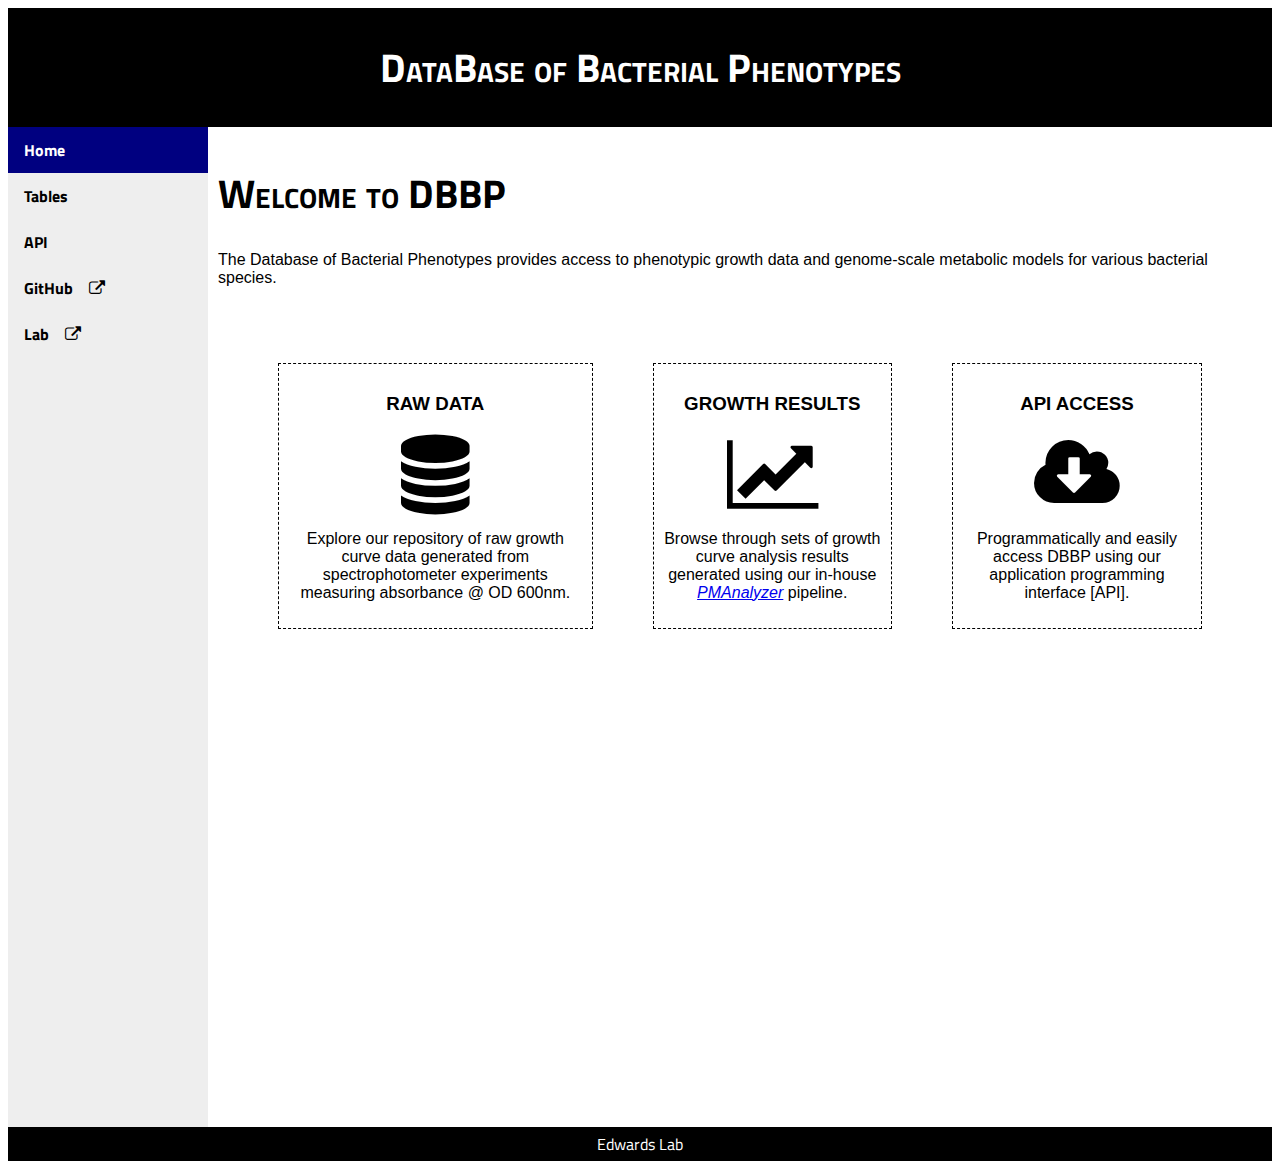
<file: index.html>
<!DOCTYPE html>
<html>
<head>
<title>DBBP</title>
<!-- --------REQUIRED SCRIPTS/LINKS---------- -->
	<script src="https://ajax.googleapis.com/ajax/libs/jquery/1.12.0/jquery.min.js"></script>
	<script src="https://maxcdn.bootstrapcdn.com/bootstrap/3.3.6/js/bootstrap.min.js"></script>
	<script src="assets/script.js" type="text/javascript"></script>
	<link href="assets/style.css" rel="stylesheet" />
	<link href="https://fonts.googleapis.com/css?family=Titillium+Web" rel="stylesheet">
    <link rel="stylesheet" href="https://cdnjs.cloudflare.com/ajax/libs/font-awesome/4.7.0/css/font-awesome.min.css">
<!-- --------------------------END ------------------------	 -->
<!-- 	<script type="text/javascript" src="https://getfirebug.com/firebug-lite-debug.js"></script>-->
</head>
<body>
<header><h1>DataBase of Bacterial Phenotypes</h1></header>

<nav>
<ul id="navtabs">
	<li value="home"><a class="active" href="index.html">Home</li></a>
	<li value="tables"><a href="tablesindex.html">Tables</li></a>
	<li value="api" id="api"><a href="apiindex.html">API</li></a>
	<li value="github"><a href="https://github.com/dacuevas/dbbp" target="_blank">GitHub &nbsp &nbsp<i class="fa fa-external-link" aria-hidden="true"></i></li></a>
	<li value="lab"><a href="https://edwards.sdsu.edu/research/" target="_blank">Lab &nbsp &nbsp<i class="fa fa-external-link" aria-hidden="true"></i></li></a>
</ul>
</nav>

<section>
<div id="main">
<h1>Welcome to DBBP</h1>
<p>
The Database of Bacterial Phenotypes provides access to phenotypic growth data and genome-scale metabolic models for various bacterial species.
</p>
<table id="hp_tab">
    <tr>
        <td>
            <h3>
                RAW DATA
            </h3>
            <i class="fa fa-database fa-5x" aria-hidden="true"></i>
            <p>
                Explore our repository of raw growth curve data generated from spectrophotometer experiments measuring absorbance @ OD 600nm.
            </p>
        </td>
        <td>
            <h3>
                GROWTH RESULTS
            </h3>
            <i class="fa fa-line-chart fa-5x" aria-hidden="true"></i>
            <p>
                Browse through sets of growth curve analysis results generated using our in-house
                <a href="https://edwards.sdsu.edu/pmanalyzer/" target="_blank"><i>PMAnalyzer</i></a> pipeline.
            </p>
        </td>
        <td>
            <h3>
                API ACCESS
            </h3>
            <i class="fa fa-cloud-download fa-5x" aria-hidden="true"></i>
            <p>
                Programmatically and easily access DBBP using our application programming interface [API].
            </p>
        </td>
    </tr>
</table>
</div>

</section>

<footer>Edwards Lab</footer>

</body>
</html>
</file>
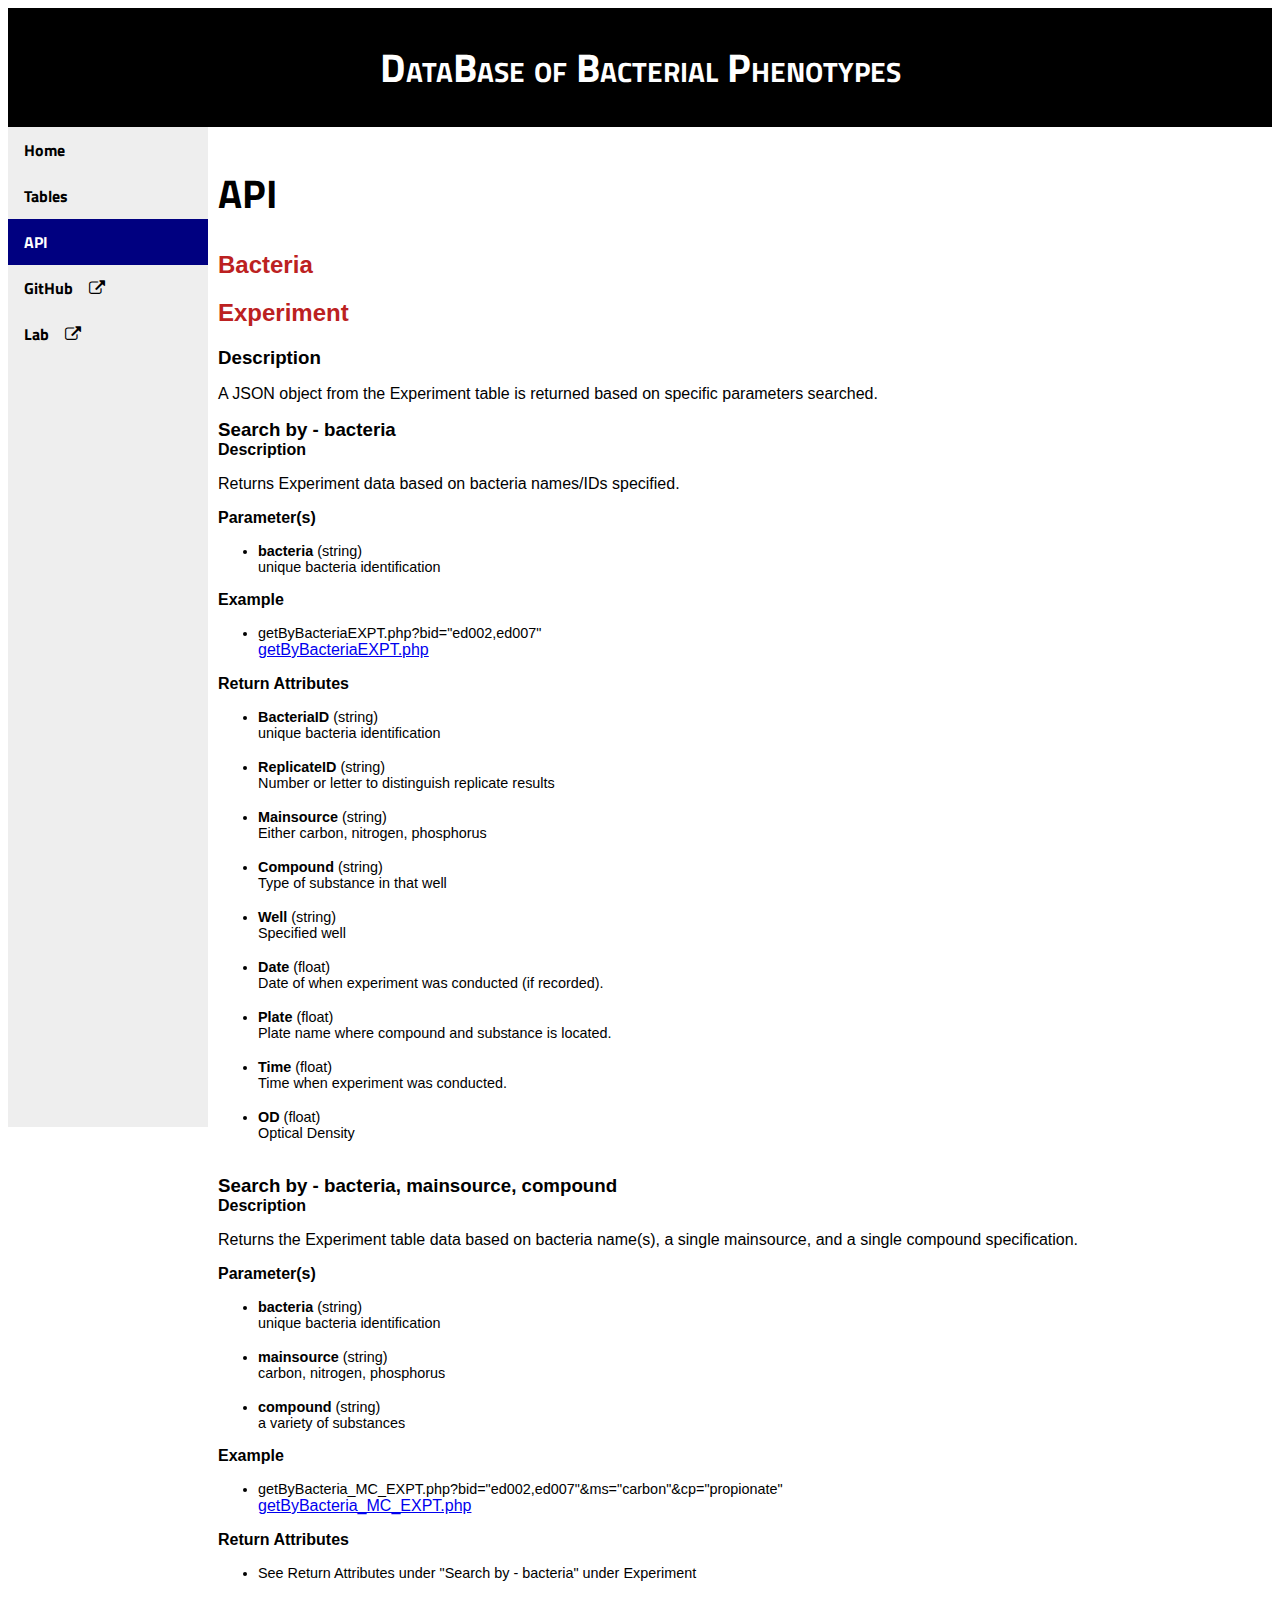
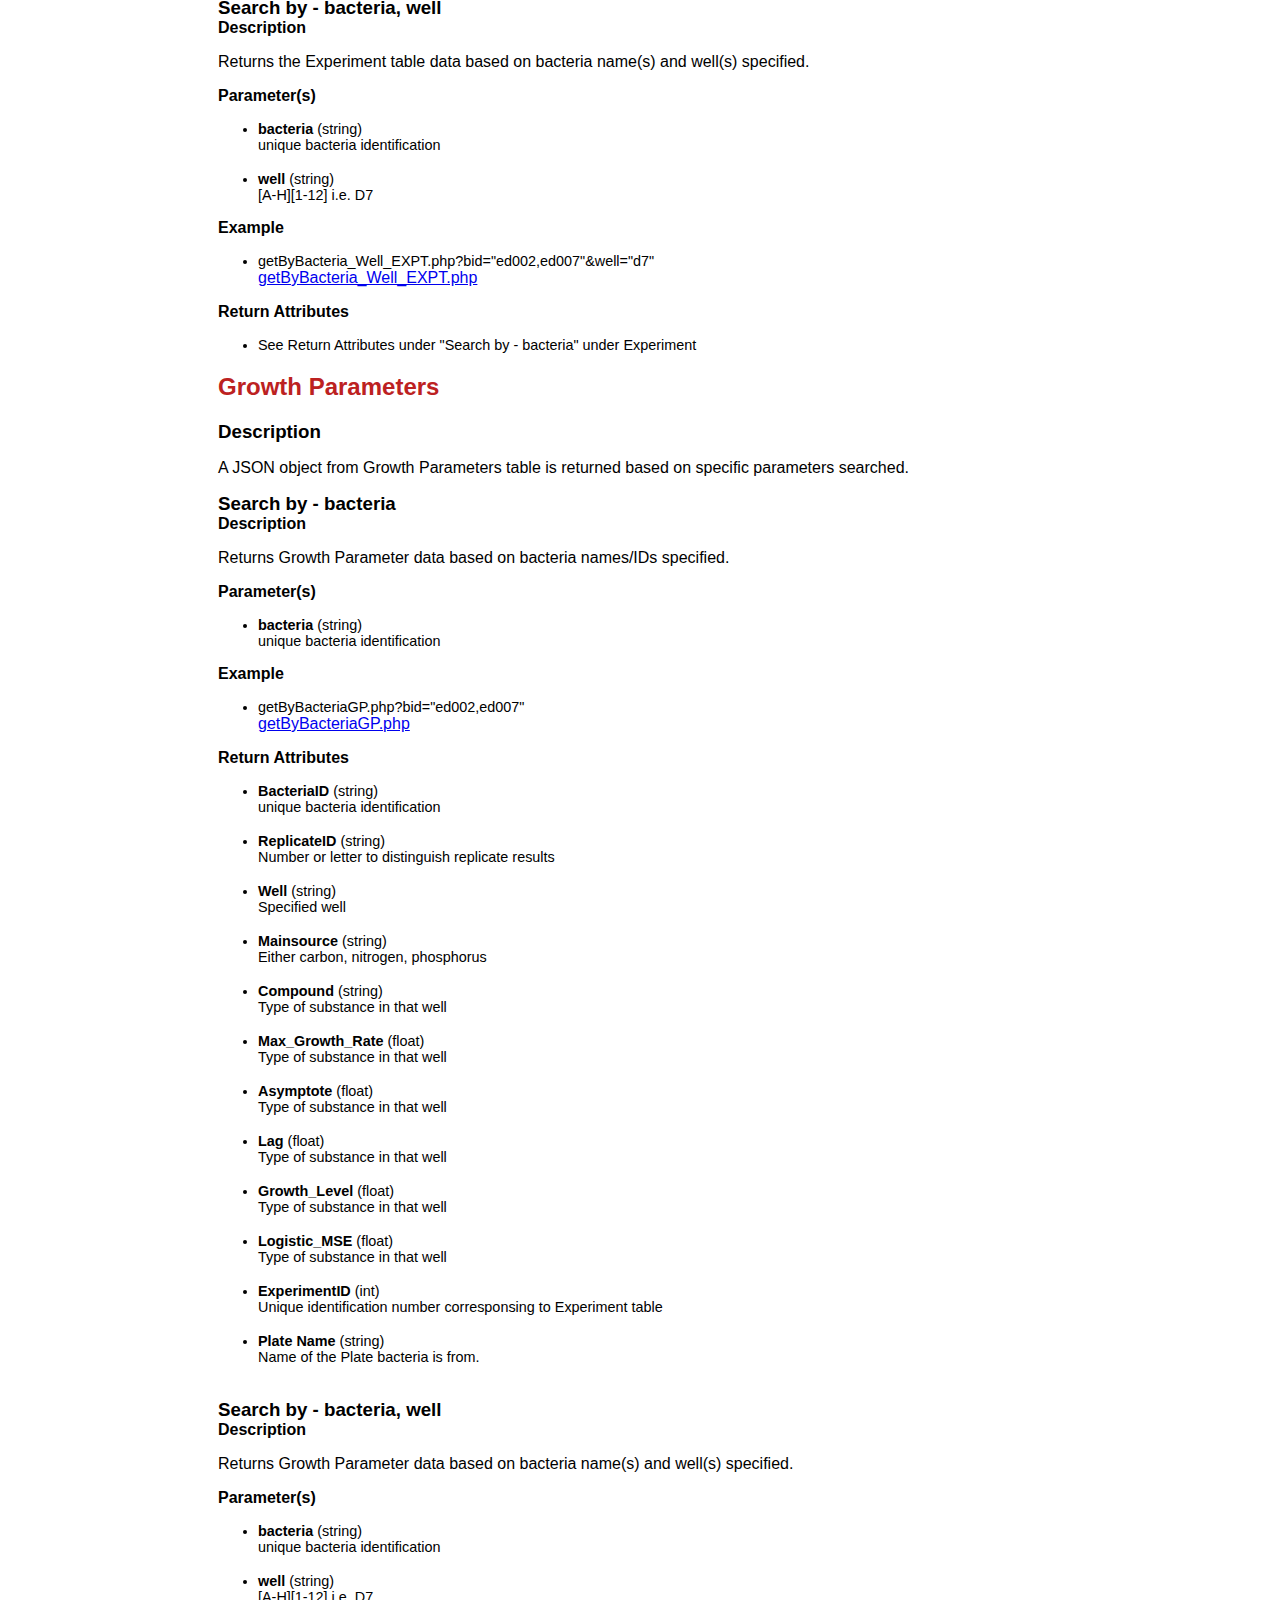
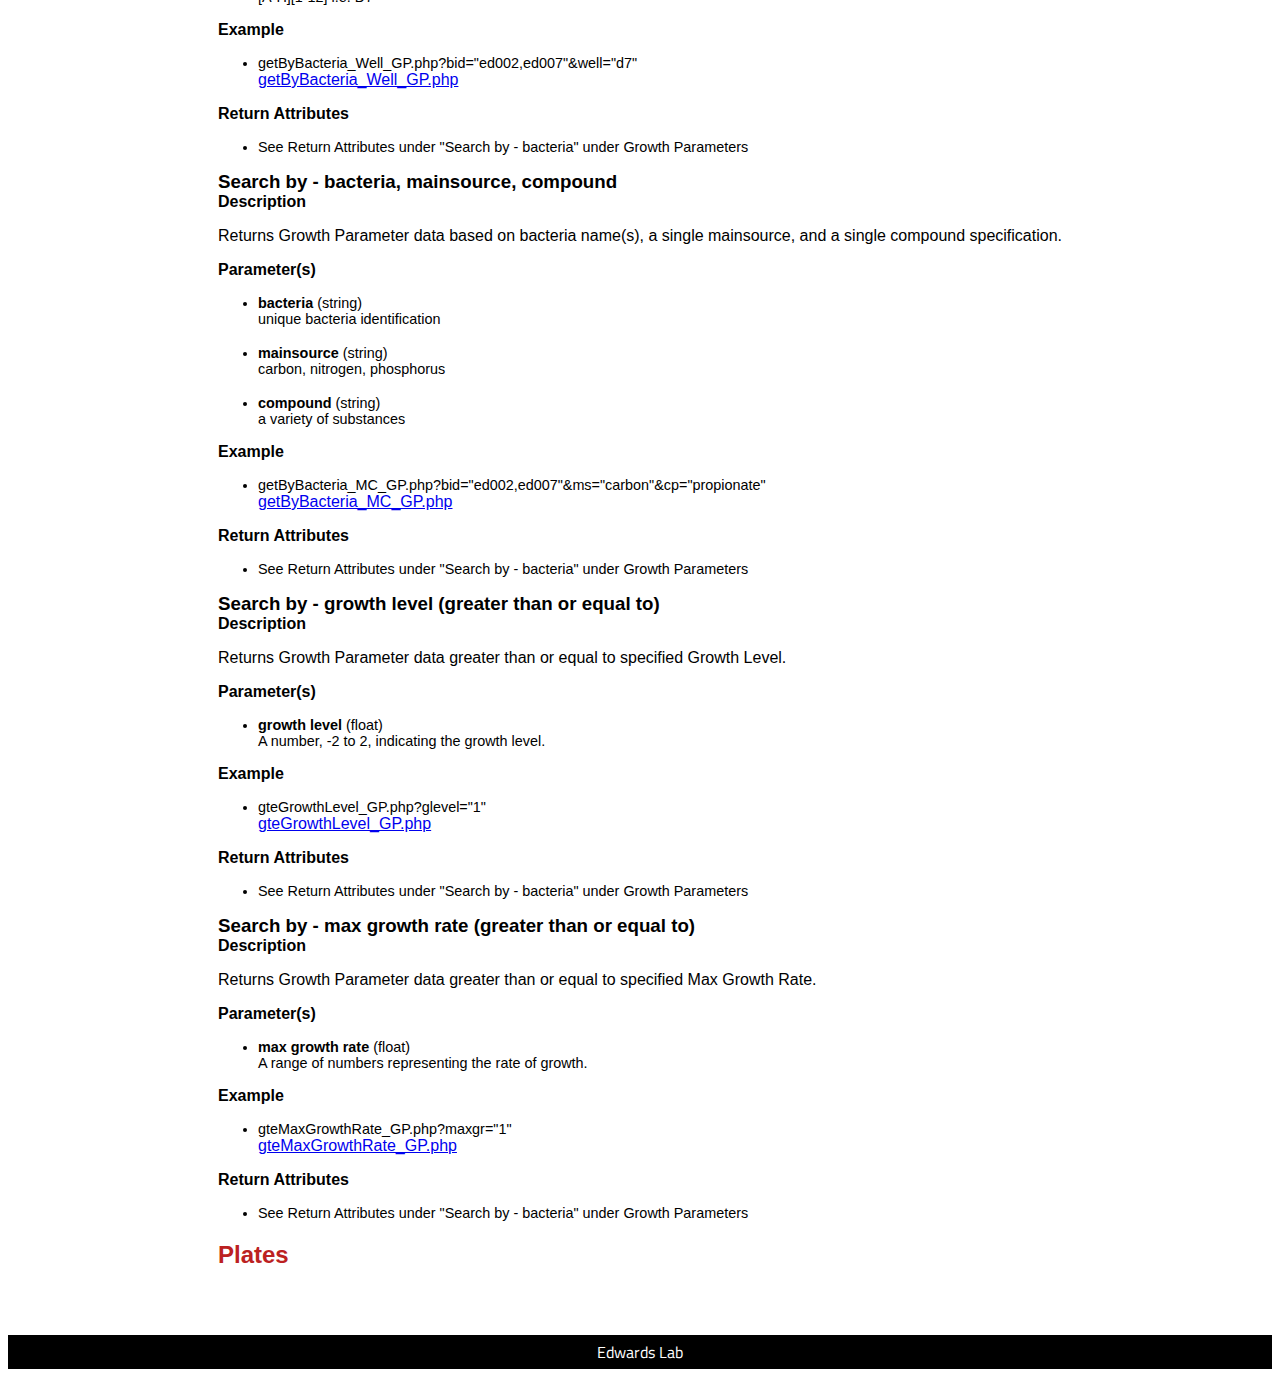
<file: apiindex.html>
<!DOCTYPE html>
<html>
<head>
<title>DBBP</title>
	<script src="https://ajax.googleapis.com/ajax/libs/jquery/1.12.0/jquery.min.js"></script>
	<script src="assets/script.js" type="text/javascript"></script>
	<script src="https://maxcdn.bootstrapcdn.com/bootstrap/3.3.6/js/bootstrap.min.js"></script>
	<link href="assets/style.css" rel="stylesheet" />
	<link href="https://fonts.googleapis.com/css?family=Titillium+Web" rel="stylesheet" />
    <link rel="stylesheet" href="https://cdnjs.cloudflare.com/ajax/libs/font-awesome/4.7.0/css/font-awesome.min.css">
</head>
<body>
<header><h1>DataBase of Bacterial Phenotypes</h1></header>

<nav>
<ul id="navtabs">
	<li value="home"><a href="index.html">Home</li></a>
	<li value="tables"><a href="tablesindex.html">Tables</li></a>
	<li value="api">
		<a href="javascript:void(0)" class="mdropbtn" onclick="myFunction()">API</a>
		<ul><div class="menudrop-content" id="mymenudrop">
      		<li class="nav-api-list"><a href="#bacteria">Bacteria</a></li>
      		<li class="nav-api-list"><a href="#experiment">Experiment</a></li>
      		<li class="nav-api-list"><a href="#growthparameters">Growth Parameters</a></li>
      		<li class="nav-api-list"><a href="#plates">Plates</a></li>
		</div></ul>
	</li>
	<li value="github"><a href="https://github.com/dacuevas/dbbp" target="_blank">GitHub &nbsp &nbsp<i class="fa fa-external-link" aria-hidden="true"></i></li></a>
	<li value="lab"><a href="https://edwards.sdsu.edu/research/" target="_blank">Lab &nbsp &nbsp<i class="fa fa-external-link" aria-hidden="true"></i></li></a>
</ul>
</nav>

<section>
	<div id="apisection">
		<h1> API </h1>
		<h2 style="color:#bc2121" id="bacteria">Bacteria</h2>
		<h2 style="color:#bc2121" id="experiment">Experiment</h2>
<h3>Description</h3>
				<p>A JSON object from the Experiment table is returned based on specific parameters searched.</p>
			<h3>Search by - bacteria</h3>
				<h4>Description</h4>
					<p>Returns Experiment data based on bacteria names/IDs specified.</p>
			<h4>Parameter(s)</h4>
				<ol style="list-style-type:disc">
					<li class="lower"><b>bacteria</b>  (string) 
						<br>unique bacteria identification</li>						
				</ol>
			<h4>Example</h4>
				<ol style="list-style-type:disc">
					<li class="lower">getByBacteriaEXPT.php?bid="ed002,ed007"</li>
					<a href="API_phps/getByBacteriaEXPT.php"  target="_blank" >getByBacteriaEXPT.php</a>					
				</ol>
			<h4>Return Attributes</h4>
				<ol style="list-style-type:disc">
					<li class="lower"><b>BacteriaID</b>  (string) 
						<br>unique bacteria identification</li><br>
					<li class="lower"><b>ReplicateID</b> (string)
						<br>	Number or letter to distinguish replicate results</li><br>
					<li class="lower"><b>Mainsource</b> (string)
						<br>	Either carbon, nitrogen, phosphorus</li><br>					
					<li class="lower"><b>Compound</b> (string)
						<br>	Type of substance in that well</li><br>					
						<li class="lower"><b>Well</b> (string)
						<br>	Specified well</li><br>
					<li class="lower"><b>Date</b> (float)
						<br>	Date of when experiment was conducted (if recorded). </li><br>
					<li class="lower"><b>Plate</b> (float)
						<br>	Plate name where compound and substance is located.</li><br>
					<li class="lower"><b>Time</b> (float)
						<br>	Time when experiment was conducted.</li><br>
					<li class="lower"><b>OD</b> (float)
						<br>	Optical Density</li><br>
				</ol>
			<h3>Search by - bacteria, mainsource, compound</h3>
			<h4>Description</h4>
					<p>Returns the Experiment table data based on bacteria name(s), a single mainsource, and a single compound specification.</p>
			<h4>Parameter(s)</h4>
				<ol style="list-style-type:disc">
					<li class="lower"><b>bacteria</b>  (string) 
						<br>unique bacteria identification</li><br>
					<li class="lower"><b>mainsource</b> (string)
						<br>	carbon, nitrogen, phosphorus</li><br>
					<li class="lower"><b>compound</b> (string)
						<br>	a variety of substances</li>						
				</ol>
			<h4>Example</h4>
				<ol style="list-style-type:disc">
					<li class="lower">getByBacteria_MC_EXPT.php?bid="ed002,ed007"&ms="carbon"&cp="propionate"</li>
					<a href="API_phps/getByBacteria_MC_EXPT.php"  target="_blank" >getByBacteria_MC_EXPT.php</a>
				</ol>
			<h4>Return Attributes</h4>
				<ol style="list-style-type:disc">
					<li class="lower">  See Return Attributes under "Search by - bacteria" under Experiment</li>
				</ol>	
			<h3>Search by - bacteria, well</h3>
				<h4>Description</h4>
					<p>Returns the Experiment table data based on bacteria name(s) and well(s) specified.</p>		
			<h4>Parameter(s)</h4>
				<ol style="list-style-type:disc">
					<li class="lower"><b>bacteria</b>  (string) 
						<br>unique bacteria identification</li><br>
					<li class="lower"><b>well</b> (string)
						<br>	[A-H][1-12]  i.e. D7 </li>					
				</ol>
			<h4>Example</h4>
				<ol style="list-style-type:disc">
					<li class="lower">getByBacteria_Well_EXPT.php?bid="ed002,ed007"&well="d7"</li>
					<a href="API_phps/getByBacteria_Well_EXPT.php"  target="_blank" >getByBacteria_Well_EXPT.php</a>
				</ol>
			<h4>Return Attributes</h4>
				<ol style="list-style-type:disc">
					<li class="lower">  See Return Attributes under "Search by - bacteria" under Experiment</li>
				</ol>
<!-- 			<h3>Search by - growth class</h3>
				<h4>Description</h4>
					<p>Returns corresponding Experiment table data based on specified Growth Class from the Growth Parameters table.</p>
			<h4>Parameter(s)</h4>
				<ol style="list-style-type:disc">
					<li class="lower"><b>growth class</b>  (string) 
						<br>A number, 0-4, 0 being least amount of growth and 4 being maximum growth.</li>					 
				</ol>
			<h4>Example</h4>
				<ol style="list-style-type:disc">
					<li class="lower">getByGrowthClass_EXPT.php?gclass="2"</li>
					<a href="API_phps/getByGrowthClass_EXPT.php"  target="_blank" >getByGrowthClass_EXPT.php</a>
				</ol>
			<h4>Return Attributes</h4>
				<ol style="list-style-type:disc">
					<li class="lower">  See Return Attributes under "Search by - bacteria" under Experiment</li>
				</ol>	-->							
		<h2 style="color:#bc2121" id="growthparameters">Growth Parameters</h2>
		<h3>Description</h3>
				<p>A JSON object from Growth Parameters table is returned based on specific parameters searched.</p>
			<h3>Search by - bacteria</h3>
				<h4>Description</h4>
					<p>Returns Growth Parameter data based on bacteria names/IDs specified.</p>
			<h4>Parameter(s)</h4>
				<ol style="list-style-type:disc">
					<li class="lower"><b>bacteria</b>  (string) 
						<br>unique bacteria identification</li>						
				</ol>
			<h4>Example</h4>
				<ol style="list-style-type:disc">
					<li class="lower">getByBacteriaGP.php?bid="ed002,ed007"</li>
					<a href="API_phps/getByBacteriaGP.php"  target="_blank" >getByBacteriaGP.php</a>					
				</ol>
			<h4>Return Attributes</h4>
				<ol style="list-style-type:disc">
					<li class="lower"><b>BacteriaID</b>  (string) 
						<br>unique bacteria identification</li><br>
					<li class="lower"><b>ReplicateID</b> (string)
						<br>	Number or letter to distinguish replicate results</li><br>
					<li class="lower"><b>Well</b> (string)
						<br>	Specified well</li><br>
					<li class="lower"><b>Mainsource</b> (string)
						<br>	Either carbon, nitrogen, phosphorus</li><br>
					<li class="lower"><b>Compound</b> (string)
						<br>	Type of substance in that well</li><br>
					<li class="lower"><b>Max_Growth_Rate</b> (float)
						<br>	Type of substance in that well</li><br>
					<li class="lower"><b>Asymptote</b> (float)
						<br>	Type of substance in that well</li><br>
					<li class="lower"><b>Lag</b> (float)
						<br>	Type of substance in that well</li><br>
					<li class="lower"><b>Growth_Level</b> (float)
						<br>	Type of substance in that well</li><br>
					<li class="lower"><b>Logistic_MSE</b> (float)
						<br>	Type of substance in that well</li><br>
					<li class="lower"><b>ExperimentID</b> (int)
						<br>	Unique identification number corresponsing to Experiment table</li><br>
					<li class="lower"><b>Plate Name</b> (string)
						<br>	Name of the Plate bacteria is from.</li><br>				
				</ol>
			<h3>Search by - bacteria, well</h3>
				<h4>Description</h4>
					<p>Returns Growth Parameter data based on bacteria name(s) and well(s) specified.</p>		
			<h4>Parameter(s)</h4>
				<ol style="list-style-type:disc">
					<li class="lower"><b>bacteria</b>  (string) 
						<br>unique bacteria identification</li><br>
					<li class="lower"><b>well</b> (string)
						<br>	[A-H][1-12]  i.e. D7 </li>					
				</ol>
			<h4>Example</h4>
				<ol style="list-style-type:disc">
					<li class="lower">getByBacteria_Well_GP.php?bid="ed002,ed007"&well="d7"</li>
					<a href="API_phps/getByBacteria_Well_GP.php"  target="_blank" >getByBacteria_Well_GP.php</a>
				</ol>
			<h4>Return Attributes</h4>
				<ol style="list-style-type:disc">
					<li class="lower">  See Return Attributes under "Search by - bacteria" under Growth Parameters</li>
				</ol>			
			<h3>Search by - bacteria, mainsource, compound</h3>
			<h4>Description</h4>
					<p>Returns Growth Parameter data based on bacteria name(s), a single mainsource, and a single compound specification.</p>
			<h4>Parameter(s)</h4>
				<ol style="list-style-type:disc">
					<li class="lower"><b>bacteria</b>  (string) 
						<br>unique bacteria identification</li><br>
					<li class="lower"><b>mainsource</b> (string)
						<br>	carbon, nitrogen, phosphorus</li><br>
					<li class="lower"><b>compound</b> (string)
						<br>	a variety of substances</li>						
				</ol>
			<h4>Example</h4>
				<ol style="list-style-type:disc">
					<li class="lower">getByBacteria_MC_GP.php?bid="ed002,ed007"&ms="carbon"&cp="propionate"</li>
					<a href="API_phps/getByBacteria_MC_GP.php"  target="_blank" >getByBacteria_MC_GP.php</a>
				</ol>
			<h4>Return Attributes</h4>
				<ol style="list-style-type:disc">
					<li class="lower">  See Return Attributes under "Search by - bacteria" under Growth Parameters</li>
				</ol>
<!-- 			<h3>Search by - growth class</h3>
				<h4>Description</h4>
					<p>Returns Growth Parameter data based on specified Growth Class.</p>
			<h4>Parameter(s)</h4>
				<ol style="list-style-type:disc">
					<li class="lower"><b>growth class</b>  (string) 
						<br>A number, 0-4, 0 being least amount of growth and 4 being maximum growth.</li>					
				</ol>
			<h4>Example</h4>
				<ol style="list-style-type:disc">
					<li class="lower">getByGrowthClass_GP.php?gclass="2"</li>
					<a href="API_phps/getByGrowthClass_GP.php"  target="_blank" >getByGrowthClass_GP.php</a>
				</ol>
			<h4>Return Attributes</h4>
				<ol style="list-style-type:disc">
					<li class="lower">  See Return Attributes under "Search by - bacteria" under Growth Parameters</li>
				</ol> -->
			<h3>Search by - growth level (greater than or equal to)</h3>
				<h4>Description</h4>
					<p>Returns Growth Parameter data greater than or equal to specified Growth Level.</p>
			<h4>Parameter(s)</h4>
				<ol style="list-style-type:disc">
					<li class="lower"><b>growth level</b>  (float) 
						<br>A number, -2 to 2, indicating the growth level.</li>					
				</ol>
			<h4>Example</h4>
				<ol style="list-style-type:disc">
					<li class="lower">gteGrowthLevel_GP.php?glevel="1"</li>
					<a href="API_phps/gteGrowthLevel_GP.php"  target="_blank" >gteGrowthLevel_GP.php</a>
				</ol>
			<h4>Return Attributes</h4>
				<ol style="list-style-type:disc">
					<li class="lower">  See Return Attributes under "Search by - bacteria" under Growth Parameters</li>
				</ol>					
			<h3>Search by - max growth rate (greater than or equal to)</h3>
				<h4>Description</h4>
					<p>Returns Growth Parameter data greater than or equal to specified Max Growth Rate.</p>
			<h4>Parameter(s)</h4>
				<ol style="list-style-type:disc">
					<li class="lower"><b>max growth rate</b>  (float) 
						<br>A range of numbers representing the rate of growth.</li>					
				</ol>
			<h4>Example</h4>
				<ol style="list-style-type:disc">
					<li class="lower">gteMaxGrowthRate_GP.php?maxgr="1"</li>
					<a href="API_phps/gteMaxGrowthRate_GP.php"  target="_blank" >gteMaxGrowthRate_GP.php</a>
				</ol>
			<h4>Return Attributes</h4>
				<ol style="list-style-type:disc">
					<li class="lower">  See Return Attributes under "Search by - bacteria" under Growth Parameters</li>
				</ol>										
					<h2 style="color:#bc2121" id="plates">Plates</h2>
					 	<br/><br/>
	</div> <!-- apisection div end-->
</section>

<footer>Edwards Lab</footer>

</body>
<script>
/* When the user clicks on the button, 
toggle between hiding and showing the dropdown content */
function myFunction() {
    document.getElementById("mymenudrop").classList.toggle("show");
}

// Close the dropdown if the user clicks outside of it
window.onclick = function(e) {
  if (!e.target.matches('.mdropbtn')) {

    var dropdowns = document.getElementsByClassName("menudrop-content");
    for (var d = 0; d < dropdowns.length; d++) {
      var openDropdown = dropdowns[d];
      if (openDropdown.classList.contains('show')) {
        openDropdown.classList.remove('show');
      }
    }
  }
}
</script>
<style>
.menudrop-content {
	display:none;
}
.show {display:block;}

.nav-api-list {
	text-indent: 20px;	
	font-size: small;
}
.lower {
    font-size: 90%;   
}
h3, h4 {
	margin: 0;	
}
</style>

</html>
</file>
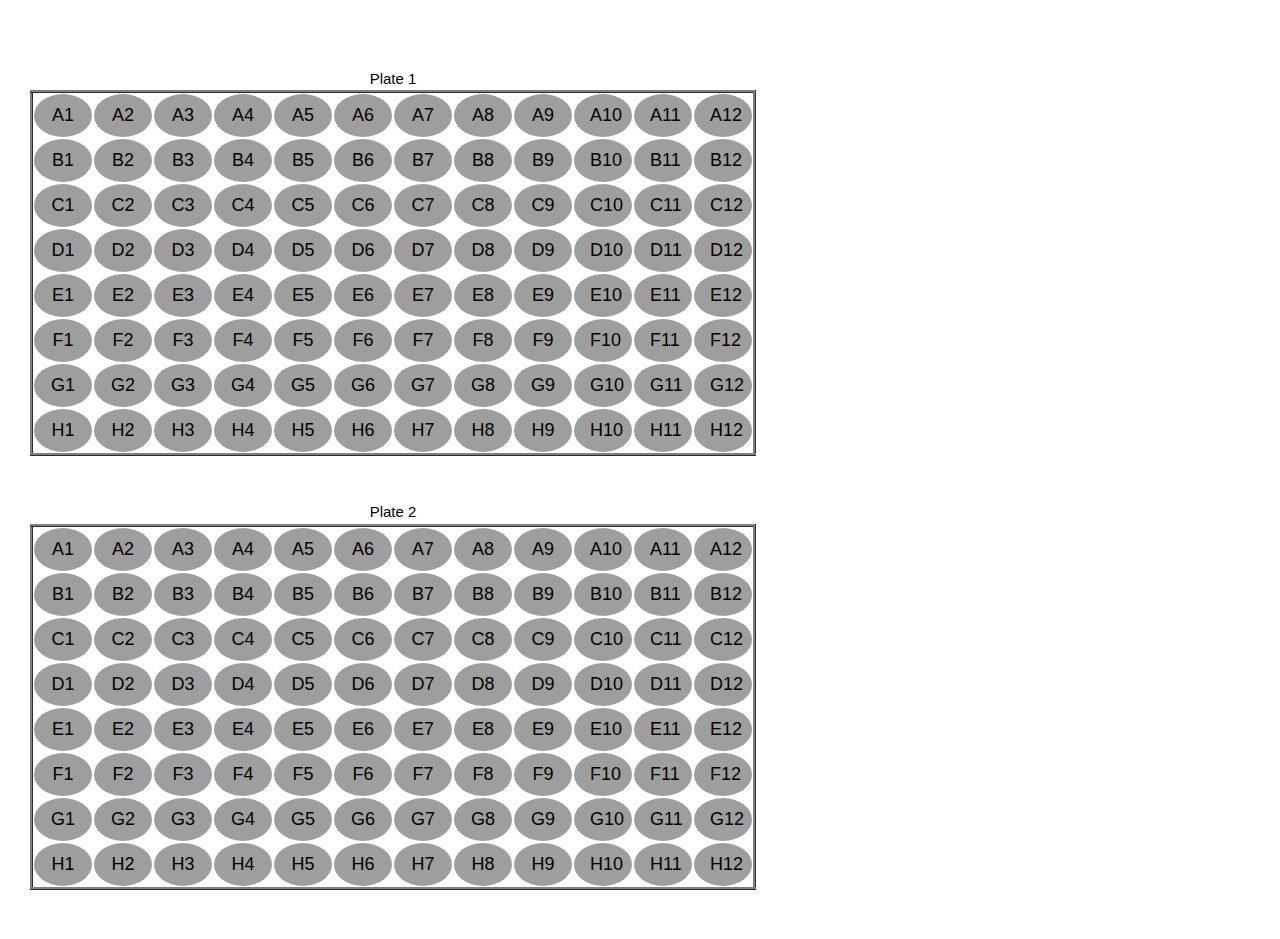
<file: buttontable.html>
<!DOCTYPE html>
<html>
<head>
<style>
table {
    border-style: inset;
    border-collapse: collapse;
    padding: 10px;
}
.button5 {
	width: 58px;
}
 .tooltiptext {
    visibility: hidden;
    width: auto;
    font-size:small;
    background-color: black;
    color: #fff;
    text-align: left;
    border-radius: 6px;
    padding: 5px 5px;
    position: absolute;
    z-index: 1;  
}

.tooltip:hover .tooltiptext{
    visibility: visible;
}
</style>
<link rel="stylesheet" href="https://www.w3schools.com/w3css/4/w3.css">
</head>
<body style="padding-left: 30px">
<table style="width:50%">
<caption>Plate 1</caption>
<tr>
<td><button class="w3-button w3-large w3-circle w3-grey button5"><div class="tooltip"> A1 
<span class="tooltiptext">
Well: A1 <br>
Mainsource: Carbon <br>
Compound: Propionate <br>
Concentration: 0.3 <br>
</span></div></button></td>
<td><button class="w3-button w3-large w3-circle w3-grey button5"><div class="tooltip"> A2 
<span class="tooltiptext">
Well: A2 <br>
Mainsource: Carbon <br>
Compound: L-Glutamic Acid <br>
Concentration: 0.3 <br>
</span></div></button></td>
<td><button class="w3-button w3-large w3-circle w3-grey button5"><div class="tooltip"> A3 
<span class="tooltiptext">
Well: A3 <br>
Mainsource: Carbon <br>
Compound: D-Glucose <br>
Concentration: 0.3 <br>
</span></div></button></td>
<td><button class="w3-button w3-large w3-circle w3-grey button5"><div class="tooltip"> A4 
<span class="tooltiptext">
Well: A4 <br>
Mainsource: Carbon <br>
Compound: Potassium Sorbate <br>
Concentration: 0.3 <br>
</span></div></button></td>
<td><button class="w3-button w3-large w3-circle w3-grey button5"><div class="tooltip"> A5 
<span class="tooltiptext">
Well: A5 <br>
Mainsource: Carbon <br>
Compound: Lactulose <br>
Concentration: 0.3 <br>
</span></div></button></td>
<td><button class="w3-button w3-large w3-circle w3-grey button5"><div class="tooltip"> A6 
<span class="tooltiptext">
Well: A6 <br>
Mainsource: Carbon <br>
Compound: Glycerol <br>
Concentration: 0.3 <br>
</span></div></button></td>
<td><button class="w3-button w3-large w3-circle w3-grey button5"><div class="tooltip"> A7 
<span class="tooltiptext">
Well: A7 <br>
Mainsource: Carbon <br>
Compound: Myo-Inositol <br>
Concentration: 0.3 <br>
</span></div></button></td>
<td><button class="w3-button w3-large w3-circle w3-grey button5"><div class="tooltip"> A8 
<span class="tooltiptext">
Well: A8 <br>
Mainsource: Carbon <br>
Compound: D-Serine <br>
Concentration: 0.3 <br>
</span></div></button></td>
<td><button class="w3-button w3-large w3-circle w3-grey button5"><div class="tooltip"> A9 
<span class="tooltiptext">
Well: A9 <br>
Mainsource: Carbon <br>
Compound: D-Galactose <br>
Concentration: 0.3 <br>
</span></div></button></td>
<td><button class="w3-button w3-large w3-circle w3-grey button5"><div class="tooltip"> A10 
<span class="tooltiptext">
Well: A10 <br>
Mainsource: Carbon <br>
Compound: Oxalic Acid <br>
Concentration: 0.2 <br>
</span></div></button></td>
<td><button class="w3-button w3-large w3-circle w3-grey button5"><div class="tooltip"> A11 
<span class="tooltiptext">
Well: A11 <br>
Mainsource: Carbon <br>
Compound: Malic Acid <br>
Concentration: 0.3 <br>
</span></div></button></td>
<td><button class="w3-button w3-large w3-circle w3-grey button5"><div class="tooltip"> A12 
<span class="tooltiptext">
Well: A12 <br>
Mainsource: Carbon <br>
Compound: L-Methionine <br>
Concentration: 0.2 <br>
</span></div></button></td>
</tr>
<tr>
<td><button class="w3-button w3-large w3-circle w3-grey button5"><div class="tooltip"> B1 
<span class="tooltiptext">
Well: B1 <br>
Mainsource: Carbon <br>
Compound: Glycine <br>
Concentration: 0.3 <br>
</span></div></button></td>
<td><button class="w3-button w3-large w3-circle w3-grey button5"><div class="tooltip"> B2 
<span class="tooltiptext">
Well: B2 <br>
Mainsource: Carbon <br>
Compound: Negative Control <br>
Concentration: 0.0 <br>
</span></div></button></td>
<td><button class="w3-button w3-large w3-circle w3-grey button5"><div class="tooltip"> B3 
<span class="tooltiptext">
Well: B3 <br>
Mainsource: Carbon <br>
Compound: Quinate <br>
Concentration: 0.3 <br>
</span></div></button></td>
<td><button class="w3-button w3-large w3-circle w3-grey button5"><div class="tooltip"> B4 
<span class="tooltiptext">
Well: B4 <br>
Mainsource: Carbon <br>
Compound: Succinate <br>
Concentration: 0.3 <br>
</span></div></button></td>
<td><button class="w3-button w3-large w3-circle w3-grey button5"><div class="tooltip"> B5 
<span class="tooltiptext">
Well: B5 <br>
Mainsource: Carbon <br>
Compound: Dulcitol <br>
Concentration: 0.3 <br>
</span></div></button></td>
<td><button class="w3-button w3-large w3-circle w3-grey button5"><div class="tooltip"> B6 
<span class="tooltiptext">
Well: B6 <br>
Mainsource: Carbon <br>
Compound: Alpha-D-Glucose <br>
Concentration: 0.3 <br>
</span></div></button></td>
<td><button class="w3-button w3-large w3-circle w3-grey button5"><div class="tooltip"> B7 
<span class="tooltiptext">
Well: B7 <br>
Mainsource: Carbon <br>
Compound: L-Xylose <br>
Concentration: 0.3 <br>
</span></div></button></td>
<td><button class="w3-button w3-large w3-circle w3-grey button5"><div class="tooltip"> B8 
<span class="tooltiptext">
Well: B8 <br>
Mainsource: Carbon <br>
Compound: L-Aspartic Acid <br>
Concentration: 0.2 <br>
</span></div></button></td>
<td><button class="w3-button w3-large w3-circle w3-grey button5"><div class="tooltip"> B9 
<span class="tooltiptext">
Well: B9 <br>
Mainsource: Carbon <br>
Compound: D-Fructose <br>
Concentration: 0.3 <br>
</span></div></button></td>
<td><button class="w3-button w3-large w3-circle w3-grey button5"><div class="tooltip"> B10 
<span class="tooltiptext">
Well: B10 <br>
Mainsource: Carbon <br>
Compound: L-Valine <br>
Concentration: 0.2 <br>
</span></div></button></td>
<td><button class="w3-button w3-large w3-circle w3-grey button5"><div class="tooltip"> B11 
<span class="tooltiptext">
Well: B11 <br>
Mainsource: Carbon <br>
Compound: Pyruvate <br>
Concentration: 0.3 <br>
</span></div></button></td>
<td><button class="w3-button w3-large w3-circle w3-grey button5"><div class="tooltip"> B12 
<span class="tooltiptext">
Well: B12 <br>
Mainsource: Carbon <br>
Compound: Lactate <br>
Concentration: 0.3 <br>
</span></div></button></td>
</tr>
<tr>
<td><button class="w3-button w3-large w3-circle w3-grey button5"><div class="tooltip"> C1 
<span class="tooltiptext">
Well: C1 <br>
Mainsource: Carbon <br>
Compound: Citric Acid <br>
Concentration: 0.3 <br>
</span></div></button></td>
<td><button class="w3-button w3-large w3-circle w3-grey button5"><div class="tooltip"> C2 
<span class="tooltiptext">
Well: C2 <br>
Mainsource: Carbon <br>
Compound: D-Mannose <br>
Concentration: 0.3 <br>
</span></div></button></td>
<td><button class="w3-button w3-large w3-circle w3-grey button5"><div class="tooltip"> C3 
<span class="tooltiptext">
Well: C3 <br>
Mainsource: Carbon <br>
Compound: L-Serine <br>
Concentration: 0.3 <br>
</span></div></button></td>
<td><button class="w3-button w3-large w3-circle w3-grey button5"><div class="tooltip"> C4 
<span class="tooltiptext">
Well: C4 <br>
Mainsource: Carbon <br>
Compound: Salicoside <br>
Concentration: 0.3 <br>
</span></div></button></td>
<td><button class="w3-button w3-large w3-circle w3-grey button5"><div class="tooltip"> C5 
<span class="tooltiptext">
Well: C5 <br>
Mainsource: Carbon <br>
Compound: Cellobiose <br>
Concentration: 0.3 <br>
</span></div></button></td>
<td><button class="w3-button w3-large w3-circle w3-grey button5"><div class="tooltip"> C6 
<span class="tooltiptext">
Well: C6 <br>
Mainsource: Carbon <br>
Compound: Adonitol <br>
Concentration: 0.3 <br>
</span></div></button></td>
<td><button class="w3-button w3-large w3-circle w3-grey button5"><div class="tooltip"> C7 
<span class="tooltiptext">
Well: C7 <br>
Mainsource: Carbon <br>
Compound: D-Glucose-6-Phosphate <br>
Concentration: 0.3 <br>
</span></div></button></td>
<td><button class="w3-button w3-large w3-circle w3-grey button5"><div class="tooltip"> C8 
<span class="tooltiptext">
Well: C8 <br>
Mainsource: Carbon <br>
Compound: L-Sorbose <br>
Concentration: 0.3 <br>
</span></div></button></td>
<td><button class="w3-button w3-large w3-circle w3-grey button5"><div class="tooltip"> C9 
<span class="tooltiptext">
Well: C9 <br>
Mainsource: Carbon <br>
Compound: D-Arabitol <br>
Concentration: 0.3 <br>
</span></div></button></td>
<td><button class="w3-button w3-large w3-circle w3-grey button5"><div class="tooltip"> C10 
<span class="tooltiptext">
Well: C10 <br>
Mainsource: Carbon <br>
Compound: L-Lysine <br>
Concentration: 0.3 <br>
</span></div></button></td>
<td><button class="w3-button w3-large w3-circle w3-grey button5"><div class="tooltip"> C11 
<span class="tooltiptext">
Well: C11 <br>
Mainsource: Carbon <br>
Compound: Trehalose <br>
Concentration: 0.3 <br>
</span></div></button></td>
<td><button class="w3-button w3-large w3-circle w3-grey button5"><div class="tooltip"> C12 
<span class="tooltiptext">
Well: C12 <br>
Mainsource: Carbon <br>
Compound: Acetic Acid <br>
Concentration: 0.3 <br>
</span></div></button></td><br>
</tr>
<tr>
<td><button class="w3-button w3-large w3-circle w3-grey button5"><div class="tooltip"> D1 
<span class="tooltiptext">
Well: D1 <br>
Mainsource: Carbon <br>
Compound: L-Alanine <br>
Concentration: 0.3 <br>
</span></div></button></td>
<td><button class="w3-button w3-large w3-circle w3-grey button5"><div class="tooltip"> D2 
<span class="tooltiptext">
Well: D2 <br>
Mainsource: Carbon <br>
Compound: L-Arabinose <br>
Concentration: 0.3 <br>
</span></div></button></td>
<td><button class="w3-button w3-large w3-circle w3-grey button5"><div class="tooltip"> D3 
<span class="tooltiptext">
Well: D3 <br>
Mainsource: Carbon <br>
Compound: L-Threonine <br>
Concentration: 0.3 <br>
</span></div></button></td>
<td><button class="w3-button w3-large w3-circle w3-grey button5"><div class="tooltip"> D4 
<span class="tooltiptext">
Well: D4 <br>
Mainsource: Carbon <br>
Compound: 4 Hydroxy-Phenylacetate <br>
Concentration: 0.3 <br>
</span></div></button></td>
<td><button class="w3-button w3-large w3-circle w3-grey button5"><div class="tooltip"> D5 
<span class="tooltiptext">
Well: D5 <br>
Mainsource: Carbon <br>
Compound: D-Ribose <br>
Concentration: 0.3 <br>
</span></div></button></td>
<td><button class="w3-button w3-large w3-circle w3-grey button5"><div class="tooltip"> D6 
<span class="tooltiptext">
Well: D6 <br>
Mainsource: Carbon <br>
Compound: Melibiose <br>
Concentration: 0.3 <br>
</span></div></button></td>
<td><button class="w3-button w3-large w3-circle w3-grey button5"><div class="tooltip"> D7 
<span class="tooltiptext">
Well: D7 <br>
Mainsource: Carbon <br>
Compound: D-Alanine <br>
Concentration: 0.3 <br>
</span></div></button></td>
<td><button class="w3-button w3-large w3-circle w3-grey button5"><div class="tooltip"> D8 
<span class="tooltiptext">
Well: D8 <br>
Mainsource: Carbon <br>
Compound: L-Fucose <br>
Concentration: 0.3 <br>
</span></div></button></td>
<td><button class="w3-button w3-large w3-circle w3-grey button5"><div class="tooltip"> D9 
<span class="tooltiptext">
Well: D9 <br>
Mainsource: Carbon <br>
Compound: L-Asparagine <br>
Concentration: 0.2 <br>
</span></div></button></td>
<td><button class="w3-button w3-large w3-circle w3-grey button5"><div class="tooltip"> D10 
<span class="tooltiptext">
Well: D10 <br>
Mainsource: Carbon <br>
Compound: L-Leucine <br>
Concentration: 0.3 <br>
</span></div></button></td>
<td><button class="w3-button w3-large w3-circle w3-grey button5"><div class="tooltip"> D11 
<span class="tooltiptext">
Well: D11 <br>
Mainsource: Carbon <br>
Compound: D-Aspartic Acid <br>
Concentration: 0.2 <br>
</span></div></button></td>
<td><button class="w3-button w3-large w3-circle w3-grey button5"><div class="tooltip"> D12 
<span class="tooltiptext">
Well: D12 <br>
Mainsource: Carbon <br>
Compound: Inosine <br>
Concentration: 0.3 <br>
</span></div></button></td><br>
</tr>
<tr>
<td><button class="w3-button w3-large w3-circle w3-grey button5"><div class="tooltip"> E1 
<span class="tooltiptext">
Well: E1 <br>
Mainsource: Carbon <br>
Compound: Thymidine <br>
Concentration: 0.3 <br>
</span></div></button></td>
<td><button class="w3-button w3-large w3-circle w3-grey button5"><div class="tooltip"> E2 
<span class="tooltiptext">
Well: E2 <br>
Mainsource: Carbon <br>
Compound: Sucrose <br>
Concentration: 0.3 <br>
</span></div></button></td>
<td><button class="w3-button w3-large w3-circle w3-grey button5"><div class="tooltip"> E3 
<span class="tooltiptext">
Well: E3 <br>
Mainsource: Carbon <br>
Compound: D-Xylose <br>
Concentration: 0.3 <br>
</span></div></button></td>
<td><button class="w3-button w3-large w3-circle w3-grey button5"><div class="tooltip"> E4 
<span class="tooltiptext">
Well: E4 <br>
Mainsource: Carbon <br>
Compound: L-Cysteine <br>
Concentration: 0.3 <br>
</span></div></button></td>
<td><button class="w3-button w3-large w3-circle w3-grey button5"><div class="tooltip"> E5 
<span class="tooltiptext">
Well: E5 <br>
Mainsource: Carbon <br>
Compound: Alpha-D-Lactose <br>
Concentration: 0.3 <br>
</span></div></button></td>
<td><button class="w3-button w3-large w3-circle w3-grey button5"><div class="tooltip"> E6 
<span class="tooltiptext">
Well: E6 <br>
Mainsource: Carbon <br>
Compound: Raffinose <br>
Concentration: 0.3 <br>
</span></div></button></td>
<td><button class="w3-button w3-large w3-circle w3-grey button5"><div class="tooltip"> E7 
<span class="tooltiptext">
Well: E7 <br>
Mainsource: Carbon <br>
Compound: D-Asparagine <br>
Concentration: 0.3 <br>
</span></div></button></td>
<td><button class="w3-button w3-large w3-circle w3-grey button5"><div class="tooltip"> E8 
<span class="tooltiptext">
Well: E8 <br>
Mainsource: Carbon <br>
Compound: Erythritol <br>
Concentration: 0.3 <br>
</span></div></button></td>
<td><button class="w3-button w3-large w3-circle w3-grey button5"><div class="tooltip"> E9 
<span class="tooltiptext">
Well: E9 <br>
Mainsource: Carbon <br>
Compound: D-Cysteine <br>
Concentration: 0.3 <br>
</span></div></button></td>
<td><button class="w3-button w3-large w3-circle w3-grey button5"><div class="tooltip"> E10 
<span class="tooltiptext">
Well: E10 <br>
Mainsource: Carbon <br>
Compound: L-Isoleucine <br>
Concentration: 0.2 <br>
</span></div></button></td>
<td><button class="w3-button w3-large w3-circle w3-grey button5"><div class="tooltip"> E11 
<span class="tooltiptext">
Well: E11 <br>
Mainsource: Carbon <br>
Compound: L-Cysteic Acid <br>
Concentration: 0.3 <br>
</span></div></button></td>
<td><button class="w3-button w3-large w3-circle w3-grey button5"><div class="tooltip"> E12 
<span class="tooltiptext">
Well: E12 <br>
Mainsource: Carbon <br>
Compound: Adenosine <br>
Concentration: 0.2 <br>
</span></div></button></td><br>
</tr>
<tr>
<td><button class="w3-button w3-large w3-circle w3-grey button5"><div class="tooltip"> F1 
<span class="tooltiptext">
Well: F1 <br>
Mainsource: Carbon <br>
Compound: Xylitol <br>
Concentration: 0.3 <br>
</span></div></button></td>
<td><button class="w3-button w3-large w3-circle w3-grey button5"><div class="tooltip"> F2 
<span class="tooltiptext">
Well: F2 <br>
Mainsource: Carbon <br>
Compound: L-Glutamine <br>
Concentration: 0.3 <br>
</span></div></button></td>
<td><button class="w3-button w3-large w3-circle w3-grey button5"><div class="tooltip"> F3 
<span class="tooltiptext">
Well: F3 <br>
Mainsource: Carbon <br>
Compound: L-Rhamnose <br>
Concentration: 0.3 <br>
</span></div></button></td>
<td><button class="w3-button w3-large w3-circle w3-grey button5"><div class="tooltip"> F4 
<span class="tooltiptext">
Well: F4 <br>
Mainsource: Carbon <br>
Compound: Putrescine <br>
Concentration: 0.3 <br>
</span></div></button></td>
<td><button class="w3-button w3-large w3-circle w3-grey button5"><div class="tooltip"> F5 
<span class="tooltiptext">
Well: F5 <br>
Mainsource: Carbon <br>
Compound: 2 Deoxy-D-Ribose <br>
Concentration: 0.3 <br>
</span></div></button></td>
<td><button class="w3-button w3-large w3-circle w3-grey button5"><div class="tooltip"> F6 
<span class="tooltiptext">
Well: F6 <br>
Mainsource: Carbon <br>
Compound: L-Arabitol <br>
Concentration: 0.3 <br>
</span></div></button></td>
<td><button class="w3-button w3-large w3-circle w3-grey button5"><div class="tooltip"> F7 
<span class="tooltiptext">
Well: F7 <br>
Mainsource: Carbon <br>
Compound: D-Glucosamine <br>
Concentration: 0.3 <br>
</span></div></button></td>
<td><button class="w3-button w3-large w3-circle w3-grey button5"><div class="tooltip"> F8 
<span class="tooltiptext">
Well: F8 <br>
Mainsource: Carbon <br>
Compound: L-Phenylalanine <br>
Concentration: 0.3 <br>
</span></div></button></td>
<td><button class="w3-button w3-large w3-circle w3-grey button5"><div class="tooltip"> F9 
<span class="tooltiptext">
Well: F9 <br>
Mainsource: Carbon <br>
Compound: D-Glutamic Acid <br>
Concentration: 0.2 <br>
</span></div></button></td>
<td><button class="w3-button w3-large w3-circle w3-grey button5"><div class="tooltip"> F10 
<span class="tooltiptext">
Well: F10 <br>
Mainsource: Carbon <br>
Compound: D-Arabinose <br>
Concentration: 0.3 <br>
</span></div></button></td>
<td><button class="w3-button w3-large w3-circle w3-grey button5"><div class="tooltip"> F11 
<span class="tooltiptext">
Well: F11 <br>
Mainsource: Carbon <br>
Compound: L-Tryptophan <br>
Concentration: 0.2 <br>
</span></div></button></td>
<td><button class="w3-button w3-large w3-circle w3-grey button5"><div class="tooltip"> F12 
<span class="tooltiptext">
Well: F12 <br>
Mainsource: Carbon <br>
Compound: L-Pyro-Glutamic Acid <br>
Concentration: 0.3 <br>
</span></div></button></td>
</tr>
<tr>
<td><button class="w3-button w3-large w3-circle w3-grey button5"><div class="tooltip"> G1 
<span class="tooltiptext">
Well: G1 <br>
Mainsource: Nitrogen <br>
Compound: Negative Control <br>
Concentration: 0.0 <br>
</span></div></button></td>
<td><button class="w3-button w3-large w3-circle w3-grey button5"><div class="tooltip"> G2 
<span class="tooltiptext">
Well: G2 <br>
Mainsource: Nitrogen <br>
Compound: Tyramine <br>
Concentration: 0.2 <br>
</span></div></button></td>
<td><button class="w3-button w3-large w3-circle w3-grey button5"><div class="tooltip"> G3 
<span class="tooltiptext">
Well: G3 <br>
Mainsource: Nitrogen <br>
Compound: Uridine <br>
Concentration: 0.3 <br>
</span></div></button></td>
<td><button class="w3-button w3-large w3-circle w3-grey button5"><div class="tooltip"> G4 
<span class="tooltiptext">
Well: G4 <br>
Mainsource: Nitrogen <br>
Compound: Inosine <br>
Concentration: 0.3 <br>
</span></div></button></td>
<td><button class="w3-button w3-large w3-circle w3-grey button5"><div class="tooltip"> G5 
<span class="tooltiptext">
Well: G5 <br>
Mainsource: Nitrogen <br>
Compound: Histamine <br>
Concentration: 0.3 <br>
</span></div></button></td>
<td><button class="w3-button w3-large w3-circle w3-grey button5"><div class="tooltip"> G6 
<span class="tooltiptext">
Well: G6 <br>
Mainsource: Nitrogen <br>
Compound: L-Pyro-Glutamic Acid <br>
Concentration: 0.3 <br>
</span></div></button></td>
<td><button class="w3-button w3-large w3-circle w3-grey button5"><div class="tooltip"> G7 
<span class="tooltiptext">
Well: G7 <br>
Mainsource: Nitrogen <br>
Compound: Cytidine <br>
Concentration: 0.3 <br>
</span></div></button></td>
<td><button class="w3-button w3-large w3-circle w3-grey button5"><div class="tooltip"> G8 
<span class="tooltiptext">
Well: G8 <br>
Mainsource: Nitrogen <br>
Compound: Adenosine <br>
Concentration: 0.2 <br>
</span></div></button></td>
<td><button class="w3-button w3-large w3-circle w3-grey button5"><div class="tooltip"> G9 
<span class="tooltiptext">
Well: G9 <br>
Mainsource: Nitrogen <br>
Compound: L-Arginine <br>
Concentration: 0.2 <br>
</span></div></button></td>
<td><button class="w3-button w3-large w3-circle w3-grey button5"><div class="tooltip"> G10 
<span class="tooltiptext">
Well: G10 <br>
Mainsource: Nitrogen <br>
Compound: Thiourea <br>
Concentration: 0.3 <br>
</span></div></button></td>
<td><button class="w3-button w3-large w3-circle w3-grey button5"><div class="tooltip"> G11 
<span class="tooltiptext">
Well: G11 <br>
Mainsource: Nitrogen <br>
Compound: Biuret <br>
Concentration: 0.2 <br>
</span></div></button></td>
<td><button class="w3-button w3-large w3-circle w3-grey button5"><div class="tooltip"> G12 
<span class="tooltiptext">
Well: G12 <br>
Mainsource: Nitrogen <br>
Compound: Guanidine <br>
Concentration: 0.3 <br>
</span></div></button></td>
</tr>
<tr>
<td><button class="w3-button w3-large w3-circle w3-grey button5"><div class="tooltip"> H1 
<span class="tooltiptext">
Well: H1 <br>
Mainsource: Nitrogen <br>
Compound: L-Histidine <br>
Concentration: 0.3 <br>
</span></div></button></td>
<td><button class="w3-button w3-large w3-circle w3-grey button5"><div class="tooltip"> H2 
<span class="tooltiptext">
Well: H2 <br>
Mainsource: Nitrogen <br>
Compound: Thymine <br>
Concentration: 0.2 <br>
</span></div></button></td>
<td><button class="w3-button w3-large w3-circle w3-grey button5"><div class="tooltip"> H3 
<span class="tooltiptext">
Well: H3 <br>
Mainsource: Nitrogen <br>
Compound: L-Glutathione <br>
Concentration: 0.2 <br>
</span></div></button></td>
<td><button class="w3-button w3-large w3-circle w3-grey button5"><div class="tooltip"> H4 
<span class="tooltiptext">
Well: H4 <br>
Mainsource: Nitrogen <br>
Compound: Allantoin <br>
Concentration: 0.2 <br>
</span></div></button></td>
<td><button class="w3-button w3-large w3-circle w3-grey button5"><div class="tooltip"> H5 
<span class="tooltiptext">
Well: H5 <br>
Mainsource: Nitrogen <br>
Compound: Adenine <br>
Concentration: 0.2 <br>
</span></div></button></td>
<td><button class="w3-button w3-large w3-circle w3-grey button5"><div class="tooltip"> H6 
<span class="tooltiptext">
Well: H6 <br>
Mainsource: Nitrogen <br>
Compound: Glycine <br>
Concentration: 0.3 <br>
</span></div></button></td>
<td><button class="w3-button w3-large w3-circle w3-grey button5"><div class="tooltip"> H7 
<span class="tooltiptext">
Well: H7 <br>
Mainsource: Nitrogen <br>
Compound: Beta-Phenylethylamine <br>
Concentration: 0.3 <br>
</span></div></button></td>
<td><button class="w3-button w3-large w3-circle w3-grey button5"><div class="tooltip"> H8 
<span class="tooltiptext">
Well: H8 <br>
Mainsource: Nitrogen <br>
Compound: L-Proline <br>
Concentration: 0.2 <br>
</span></div></button></td>
<td><button class="w3-button w3-large w3-circle w3-grey button5"><div class="tooltip"> H9 
<span class="tooltiptext">
Well: H9 <br>
Mainsource: Nitrogen <br>
Compound: D-Methionine <br>
Concentration: 0.2 <br>
</span></div></button></td>
<td><button class="w3-button w3-large w3-circle w3-grey button5"><div class="tooltip"> H10 
<span class="tooltiptext">
Well: H10 <br>
Mainsource: Nitrogen <br>
Compound: Cytosine <br>
Concentration: 0.2 <br>
</span></div></button></td>
<td><button class="w3-button w3-large w3-circle w3-grey button5"><div class="tooltip"> H11 
<span class="tooltiptext">
Well: H11 <br>
Mainsource: Nitrogen <br>
Compound: D-Valine <br>
Concentration: 0.2 <br>
</span></div></button></td>
<td><button class="w3-button w3-large w3-circle w3-grey button5"><div class="tooltip"> H12 
<span class="tooltiptext">
Well: H12 <br>
Mainsource: Nitrogen <br>
Compound: N-Acetyl-D-Glucosamine <br>
Concentration: 0.2 <br>
</span></div></button></td>
</tr>
</table><br><br>
<table style="width:50%">
<caption>Plate 2</caption>
<tr>
<td><button class="w3-button w3-large w3-circle w3-grey button5"><div class="tooltip"> A1 
<span class="tooltiptext">
Well: A1 <br>
Mainsource: Nitrogen <br>
Compound: L-Glutamic Acid <br>
Concentration: 0.3 <br>
</span></div></button></td>
<td><button class="w3-button w3-large w3-circle w3-grey button5"><div class="tooltip"> A2 
<span class="tooltiptext">
Well: A2 <br>
Mainsource: Nitrogen <br>
Compound: L-Asparagine <br>
Concentration: 0.3 <br>
</span></div></button></td>
<td><button class="w3-button w3-large w3-circle w3-grey button5"><div class="tooltip"> A3 
<span class="tooltiptext">
Well: A3 <br>
Mainsource: Nitrogen <br>
Compound: L-Alanine <br>
Concentration: 0.3 <br>
</span></div></button></td>
<td><button class="w3-button w3-large w3-circle w3-grey button5"><div class="tooltip"> A4 
<span class="tooltiptext">
Well: A4 <br>
Mainsource: Nitrogen <br>
Compound: L-Methione <br>
Concentration: 0.2 <br>
</span></div></button></td>
<td><button class="w3-button w3-large w3-circle w3-grey button5"><div class="tooltip"> A5 
<span class="tooltiptext">
Well: A5 <br>
Mainsource: Nitrogen <br>
Compound: Positive Control <br>
Concentration: 0.0 <br>
</span></div></button></td>
<td><button class="w3-button w3-large w3-circle w3-grey button5"><div class="tooltip"> A6 
<span class="tooltiptext">
Well: A6 <br>
Mainsource: Nitrogen <br>
Compound: L-Glutamine <br>
Concentration: 0.3 <br>
</span></div></button></td>
<td><button class="w3-button w3-large w3-circle w3-grey button5"><div class="tooltip"> A7 
<span class="tooltiptext">
Well: A7 <br>
Mainsource: Nitrogen <br>
Compound: L-Cysteine <br>
Concentration: 0.3 <br>
</span></div></button></td>
<td><button class="w3-button w3-large w3-circle w3-grey button5"><div class="tooltip"> A8 
<span class="tooltiptext">
Well: A8 <br>
Mainsource: Nitrogen <br>
Compound: L-Serine <br>
Concentration: 0.3 <br>
</span></div></button></td>
<td><button class="w3-button w3-large w3-circle w3-grey button5"><div class="tooltip"> A9 
<span class="tooltiptext">
Well: A9 <br>
Mainsource: Nitrogen <br>
Compound: L-Threonine <br>
Concentration: 0.2 <br>
</span></div></button></td>
<td><button class="w3-button w3-large w3-circle w3-grey button5"><div class="tooltip"> A10 
<span class="tooltiptext">
Well: A10 <br>
Mainsource: Nitrogen <br>
Compound: L-Leucine <br>
Concentration: 0.3 <br>
</span></div></button></td>
<td><button class="w3-button w3-large w3-circle w3-grey button5"><div class="tooltip"> A11 
<span class="tooltiptext">
Well: A11 <br>
Mainsource: Nitrogen <br>
Compound: L-Lysine <br>
Concentration: 0.3 <br>
</span></div></button></td>
<td><button class="w3-button w3-large w3-circle w3-grey button5"><div class="tooltip"> A12 
<span class="tooltiptext">
Well: A12 <br>
Mainsource: Nitrogen <br>
Compound: Negative Control <br>
Concentration: 0.0 <br>
</span></div></button></td>
</tr>
<tr>
<td><button class="w3-button w3-large w3-circle w3-grey button5"><div class="tooltip"> B1 
<span class="tooltiptext">
Well: B1 <br>
Mainsource: Nitrogen <br>
Compound: D-Glutamic Acid <br>
Concentration: 0.3 <br>
</span></div></button></td>
<td><button class="w3-button w3-large w3-circle w3-grey button5"><div class="tooltip"> B2 
<span class="tooltiptext">
Well: B2 <br>
Mainsource: Nitrogen <br>
Compound: D-Asparagine <br>
Concentration: 0.3 <br>
</span></div></button></td>
<td><button class="w3-button w3-large w3-circle w3-grey button5"><div class="tooltip"> B3 
<span class="tooltiptext">
Well: B3 <br>
Mainsource: Nitrogen <br>
Compound: D-Alanine <br>
Concentration: 0.3 <br>
</span></div></button></td>
<td><button class="w3-button w3-large w3-circle w3-grey button5"><div class="tooltip"> B4 
<span class="tooltiptext">
Well: B4 <br>
Mainsource: Nitrogen <br>
Compound: L-Tryptophan <br>
Concentration: 0.2 <br>
</span></div></button></td>
<td><button class="w3-button w3-large w3-circle w3-grey button5"><div class="tooltip"> B5 
<span class="tooltiptext">
Well: B5 <br>
Mainsource: Nitrogen <br>
Compound: D-Aspartic Acid <br>
Concentration: 0.3 <br>
</span></div></button></td>
<td><button class="w3-button w3-large w3-circle w3-grey button5"><div class="tooltip"> B6 
<span class="tooltiptext">
Well: B6 <br>
Mainsource: Nitrogen <br>
Compound: L-Phenylalanine <br>
Concentration: 0.3 <br>
</span></div></button></td>
<td><button class="w3-button w3-large w3-circle w3-grey button5"><div class="tooltip"> B7 
<span class="tooltiptext">
Well: B7 <br>
Mainsource: Nitrogen <br>
Compound: D-Cysteine <br>
Concentration: 0.3 <br>
</span></div></button></td>
<td><button class="w3-button w3-large w3-circle w3-grey button5"><div class="tooltip"> B8 
<span class="tooltiptext">
Well: B8 <br>
Mainsource: Nitrogen <br>
Compound: D-Serine <br>
Concentration: 0.3 <br>
</span></div></button></td>
<td><button class="w3-button w3-large w3-circle w3-grey button5"><div class="tooltip"> B9 
<span class="tooltiptext">
Well: B9 <br>
Mainsource: Nitrogen <br>
Compound: L-Valine <br>
Concentration: 0.2 <br>
</span></div></button></td>
<td><button class="w3-button w3-large w3-circle w3-grey button5"><div class="tooltip"> B10 
<span class="tooltiptext">
Well: B10 <br>
Mainsource: Nitrogen <br>
Compound: L-Isoleucine <br>
Concentration: 0.2 <br>
</span></div></button></td>
<td><button class="w3-button w3-large w3-circle w3-grey button5"><div class="tooltip"> B11 
<span class="tooltiptext">
Well: B11 <br>
Mainsource: Nitrogen <br>
Compound: Tyrosine <br>
Concentration: 0.3 <br>
</span></div></button></td>
<td><button class="w3-button w3-large w3-circle w3-grey button5"><div class="tooltip"> B12 
<span class="tooltiptext">
Well: B12 <br>
Mainsource: Nitrogen <br>
Compound: L-Citrulline <br>
Concentration: 0.3 <br>
</span></div></button></td>
</tr>
<tr>
<td><button class="w3-button w3-large w3-circle w3-grey button5"><div class="tooltip"> C1 
<span class="tooltiptext">
Well: C1 <br>
Mainsource: Nitrogen <br>
Compound: L-Ornithine <br>
Concentration: 0.3 <br>
</span></div></button></td>
<td><button class="w3-button w3-large w3-circle w3-grey button5"><div class="tooltip"> C2 
<span class="tooltiptext">
Well: C2 <br>
Mainsource: Nitrogen <br>
Compound: Putrescine <br>
Concentration: 0.3 <br>
</span></div></button></td>
<td><button class="w3-button w3-large w3-circle w3-grey button5"><div class="tooltip"> C3 
<span class="tooltiptext">
Well: C3 <br>
Mainsource: Nitrogen <br>
Compound: D-Glucosamine <br>
Concentration: 0.3 <br>
</span></div></button></td>
<td><button class="w3-button w3-large w3-circle w3-grey button5"><div class="tooltip"> C4 
<span class="tooltiptext">
Well: C4 <br>
Mainsource: Nitrogen <br>
Compound: 2-Deoxy-D-Ribose <br>
Concentration: 0.3 <br>
</span></div></button></td>
<td><button class="w3-button w3-large w3-circle w3-grey button5"><div class="tooltip"> C5 
<span class="tooltiptext">
Well: C5 <br>
Mainsource: Nitrogen <br>
Compound: Thymidine <br>
Concentration: 0.3 <br>
</span></div></button></td>
<td><button class="w3-button w3-large w3-circle w3-grey button5"><div class="tooltip"> C6 
<span class="tooltiptext">
Well: C6 <br>
Mainsource: Nitrogen <br>
Compound: Acetamide <br>
Concentration: 0.3 <br>
</span></div></button></td>
<td><button class="w3-button w3-large w3-circle w3-grey button5"><div class="tooltip"> C7 
<span class="tooltiptext">
Well: C7 <br>
Mainsource: Nitrogen <br>
Compound: Blank <br>
Concentration: 0.0 <br>
</span></div></button></td>
<td><button class="w3-button w3-large w3-circle w3-grey button5"><div class="tooltip"> C8 
<span class="tooltiptext">
Well: C8 <br>
Mainsource: Nitrogen <br>
Compound: Blank 15 <br>
Concentration: 0.0 <br>
</span></div></button></td>
<td><button class="w3-button w3-large w3-circle w3-grey button5"><div class="tooltip"> C9 
<span class="tooltiptext">
Well: C9 <br>
Mainsource: Nitrogen <br>
Compound: Blank <br>
Concentration: 0.0 <br>
</span></div></button></td>
<td><button class="w3-button w3-large w3-circle w3-grey button5"><div class="tooltip"> C10 
<span class="tooltiptext">
Well: C10 <br>
Mainsource: Nitrogen <br>
Compound: Blank <br>
Concentration: 0.0 <br>
</span></div></button></td>
<td><button class="w3-button w3-large w3-circle w3-grey button5"><div class="tooltip"> C11 
<span class="tooltiptext">
Well: C11 <br>
Mainsource: Nitrogen <br>
Compound: Blank <br>
Concentration: 0.0 <br>
</span></div></button></td>
<td><button class="w3-button w3-large w3-circle w3-grey button5"><div class="tooltip"> C12 
<span class="tooltiptext">
Well: C12 <br>
Mainsource: Nitrogen <br>
Compound: Blank <br>
Concentration: 0.0 <br>
</span></div></button></td>
</tr>
<tr>
<td><button class="w3-button w3-large w3-circle w3-grey button5"><div class="tooltip"> D1 
<span class="tooltiptext">
Well: D1 <br>
Mainsource: Sulfur <br>
Compound: Negative Control <br>
Concentration: 0.0 <br>
</span></div></button></td>
<td><button class="w3-button w3-large w3-circle w3-grey button5"><div class="tooltip"> D2 
<span class="tooltiptext">
Well: D2 <br>
Mainsource: Sulfur <br>
Compound: Blank <br>
Concentration: 0.0 <br>
</span></div></button></td>
<td><button class="w3-button w3-large w3-circle w3-grey button5"><div class="tooltip"> D3 
<span class="tooltiptext">
Well: D3 <br>
Mainsource: Sulfur <br>
Compound: Blank <br>
Concentration: 0.0 <br>
</span></div></button></td>
<td><button class="w3-button w3-large w3-circle w3-grey button5"><div class="tooltip"> D4 
<span class="tooltiptext">
Well: D4 <br>
Mainsource: Sulfur <br>
Compound: Blank <br>
Concentration: 0.0 <br>
</span></div></button></td>
<td><button class="w3-button w3-large w3-circle w3-grey button5"><div class="tooltip"> D5 
<span class="tooltiptext">
Well: D5 <br>
Mainsource: Sulfur <br>
Compound: Blank <br>
Concentration: 0.0 <br>
</span></div></button></td>
<td><button class="w3-button w3-large w3-circle w3-grey button5"><div class="tooltip"> D6 
<span class="tooltiptext">
Well: D6 <br>
Mainsource: Sulfur <br>
Compound: Blank <br>
Concentration: 0.0 <br>
</span></div></button></td>
<td><button class="w3-button w3-large w3-circle w3-grey button5"><div class="tooltip"> D7 
<span class="tooltiptext">
Well: D7 <br>
Mainsource: Sulfur <br>
Compound: Blank <br>
Concentration: 0.0 <br>
</span></div></button></td>
<td><button class="w3-button w3-large w3-circle w3-grey button5"><div class="tooltip"> D8 
<span class="tooltiptext">
Well: D8 <br>
Mainsource: Sulfur <br>
Compound: Blank <br>
Concentration: 0.0 <br>
</span></div></button></td>
<td><button class="w3-button w3-large w3-circle w3-grey button5"><div class="tooltip"> D9 
<span class="tooltiptext">
Well: D9 <br>
Mainsource: Sulfur <br>
Compound: Blank <br>
Concentration: 0.0 <br>
</span></div></button></td>
<td><button class="w3-button w3-large w3-circle w3-grey button5"><div class="tooltip"> D10 
<span class="tooltiptext">
Well: D10 <br>
Mainsource: Sulfur <br>
Compound: Blank <br>
Concentration: 0.0 <br>
</span></div></button></td>
<td><button class="w3-button w3-large w3-circle w3-grey button5"><div class="tooltip"> D11 
<span class="tooltiptext">
Well: D11 <br>
Mainsource: Sulfur <br>
Compound: Blank <br>
Concentration: 0.0 <br>
</span></div></button></td>
<td><button class="w3-button w3-large w3-circle w3-grey button5"><div class="tooltip"> D12 
<span class="tooltiptext">
Well: D12 <br>
Mainsource: Sulfur <br>
Compound: Blank <br>
Concentration: 0.0 <br>
</span></div></button></td>
</tr>
<tr>
<td><button class="w3-button w3-large w3-circle w3-grey button5"><div class="tooltip"> E1 
<span class="tooltiptext">
Well: E1 <br>
Mainsource: Sulfur <br>
Compound: L-Methionine <br>
Concentration: 0.3 <br>
</span></div></button></td>
<td><button class="w3-button w3-large w3-circle w3-grey button5"><div class="tooltip"> E2 
<span class="tooltiptext">
Well: E2 <br>
Mainsource: Sulfur <br>
Compound: L-Cysteine <br>
Concentration: 0.3 <br>
</span></div></button></td>
<td><button class="w3-button w3-large w3-circle w3-grey button5"><div class="tooltip"> E3 
<span class="tooltiptext">
Well: E3 <br>
Mainsource: Sulfur <br>
Compound: L-Cysteic Acid <br>
Concentration: 0.3 <br>
</span></div></button></td>
<td><button class="w3-button w3-large w3-circle w3-grey button5"><div class="tooltip"> E4 
<span class="tooltiptext">
Well: E4 <br>
Mainsource: Sulfur <br>
Compound: Glutathione <br>
Concentration: 0.2 <br>
</span></div></button></td>
<td><button class="w3-button w3-large w3-circle w3-grey button5"><div class="tooltip"> E5 
<span class="tooltiptext">
Well: E5 <br>
Mainsource: Sulfur <br>
Compound: Thiourea <br>
Concentration: 0.3 <br>
</span></div></button></td>
<td><button class="w3-button w3-large w3-circle w3-grey button5"><div class="tooltip"> E6 
<span class="tooltiptext">
Well: E6 <br>
Mainsource: Sulfur <br>
Compound: L-Djenkolic Acid <br>
Concentration: 0.3 <br>
</span></div></button></td>
<td><button class="w3-button w3-large w3-circle w3-grey button5"><div class="tooltip"> E7 
<span class="tooltiptext">
Well: E7 <br>
Mainsource: Sulfur <br>
Compound: Acetyl Cysteine <br>
Concentration: 0.3 <br>
</span></div></button></td>
<td><button class="w3-button w3-large w3-circle w3-grey button5"><div class="tooltip"> E8 
<span class="tooltiptext">
Well: E8 <br>
Mainsource: Sulfur <br>
Compound: 1-Butane-Sulfonic Acid <br>
Concentration: 0.3 <br>
</span></div></button></td>
<td><button class="w3-button w3-large w3-circle w3-grey button5"><div class="tooltip"> E9 
<span class="tooltiptext">
Well: E9 <br>
Mainsource: Sulfur <br>
Compound: Taurocholic Acid <br>
Concentration: 0.3 <br>
</span></div></button></td>
<td><button class="w3-button w3-large w3-circle w3-grey button5"><div class="tooltip"> E10 
<span class="tooltiptext">
Well: E10 <br>
Mainsource: Sulfur <br>
Compound: Potassium-Tetra-Thionate <br>
Concentration: 0.3 <br>
</span></div></button></td>
<td><button class="w3-button w3-large w3-circle w3-grey button5"><div class="tooltip"> E11 
<span class="tooltiptext">
Well: E11 <br>
Mainsource: Sulfur <br>
Compound: Magnesium Sulfate <br>
Concentration: 0.3 <br>
</span></div></button></td>
<td><button class="w3-button w3-large w3-circle w3-grey button5"><div class="tooltip"> E12 
<span class="tooltiptext">
Well: E12 <br>
Mainsource: Sulfur <br>
Compound: Diethyl-Dithiophosphate <br>
Concentration: 0.3 <br>
</span></div></button></td>
</tr>
<tr>
<td><button class="w3-button w3-large w3-circle w3-grey button5"><div class="tooltip"> F1 
<span class="tooltiptext">
Well: F1 <br>
Mainsource: Sulfur <br>
Compound: D-Methionine <br>
Concentration: 0.2 <br>
</span></div></button></td>
<td><button class="w3-button w3-large w3-circle w3-grey button5"><div class="tooltip"> F2 
<span class="tooltiptext">
Well: F2 <br>
Mainsource: Sulfur <br>
Compound: D-Cysteine <br>
Concentration: 0.3 <br>
</span></div></button></td>
<td><button class="w3-button w3-large w3-circle w3-grey button5"><div class="tooltip"> F3 
<span class="tooltiptext">
Well: F3 <br>
Mainsource: Sulfur <br>
Compound: Isethionic Acid <br>
Concentration: 0.3 <br>
</span></div></button></td>
<td><button class="w3-button w3-large w3-circle w3-grey button5"><div class="tooltip"> F4 
<span class="tooltiptext">
Well: F4 <br>
Mainsource: Sulfur <br>
Compound: Sulfanic Acid <br>
Concentration: 0.2 <br>
</span></div></button></td>
<td><button class="w3-button w3-large w3-circle w3-grey button5"><div class="tooltip"> F5 
<span class="tooltiptext">
Well: F5 <br>
Mainsource: Sulfur <br>
Compound: DL-Alpha-Amino-N-Butyric Acid <br>
Concentration: 0.2 <br>
</span></div></button></td>
<td><button class="w3-button w3-large w3-circle w3-grey button5"><div class="tooltip"> F6 
<span class="tooltiptext">
Well: F6 <br>
Mainsource: Sulfur <br>
Compound: Sodium Thiosulfate <br>
Concentration: 0.3 <br>
</span></div></button></td>
<td><button class="w3-button w3-large w3-circle w3-grey button5"><div class="tooltip"> F7 
<span class="tooltiptext">
Well: F7 <br>
Mainsource: Sulfur <br>
Compound: DL-Ethionine <br>
Concentration: 0.3 <br>
</span></div></button></td>
<td><button class="w3-button w3-large w3-circle w3-grey button5"><div class="tooltip"> F8 
<span class="tooltiptext">
Well: F8 <br>
Mainsource: Sulfur <br>
Compound: N-Acetyl-DL-Methionine <br>
Concentration: 0.3 <br>
</span></div></button></td>
<td><button class="w3-button w3-large w3-circle w3-grey button5"><div class="tooltip"> F9 
<span class="tooltiptext">
Well: F9 <br>
Mainsource: Sulfur <br>
Compound: Methane Sulfonic Acid <br>
Concentration: 0.3 <br>
</span></div></button></td>
<td><button class="w3-button w3-large w3-circle w3-grey button5"><div class="tooltip"> F10 
<span class="tooltiptext">
Well: F10 <br>
Mainsource: Sulfur <br>
Compound: Gamma-Amino-N-Butyric Acid <br>
Concentration: 0.2 <br>
</span></div></button></td>
<td><button class="w3-button w3-large w3-circle w3-grey button5"><div class="tooltip"> F11 
<span class="tooltiptext">
Well: F11 <br>
Mainsource: Sulfur <br>
Compound: Taurine <br>
Concentration: 0.3 <br>
</span></div></button></td>
<td><button class="w3-button w3-large w3-circle w3-grey button5"><div class="tooltip"> F12 
<span class="tooltiptext">
Well: F12 <br>
Mainsource: Sulfur <br>
Compound: N-Acetyl-L-Cysteine <br>
Concentration: 0.3 <br>
</span></div></button></td>
</tr>
<tr>
<td><button class="w3-button w3-large w3-circle w3-grey button5"><div class="tooltip"> G1 
<span class="tooltiptext">
Well: G1 <br>
Mainsource: Phosphorus <br>
Compound: Blank <br>
Concentration: 0.0 <br>
</span></div></button></td>
<td><button class="w3-button w3-large w3-circle w3-grey button5"><div class="tooltip"> G2 
<span class="tooltiptext">
Well: G2 <br>
Mainsource: Phosphorus <br>
Compound: Blank <br>
Concentration: 0.0 <br>
</span></div></button></td>
<td><button class="w3-button w3-large w3-circle w3-grey button5"><div class="tooltip"> G3 
<span class="tooltiptext">
Well: G3 <br>
Mainsource: Phosphorus <br>
Compound: Blank <br>
Concentration: 0.0 <br>
</span></div></button></td>
<td><button class="w3-button w3-large w3-circle w3-grey button5"><div class="tooltip"> G4 
<span class="tooltiptext">
Well: G4 <br>
Mainsource: Phosphorus <br>
Compound: Blank <br>
Concentration: 0.0 <br>
</span></div></button></td>
<td><button class="w3-button w3-large w3-circle w3-grey button5"><div class="tooltip"> G5 
<span class="tooltiptext">
Well: G5 <br>
Mainsource: Phosphorus <br>
Compound: Blank <br>
Concentration: 0.0 <br>
</span></div></button></td>
<td><button class="w3-button w3-large w3-circle w3-grey button5"><div class="tooltip"> G6 
<span class="tooltiptext">
Well: G6 <br>
Mainsource: Phosphorus <br>
Compound: Blank <br>
Concentration: 0.0 <br>
</span></div></button></td>
<td><button class="w3-button w3-large w3-circle w3-grey button5"><div class="tooltip"> G7 
<span class="tooltiptext">
Well: G7 <br>
Mainsource: Phosphorus <br>
Compound: Blank <br>
Concentration: 0.0 <br>
</span></div></button></td>
<td><button class="w3-button w3-large w3-circle w3-grey button5"><div class="tooltip"> G8 
<span class="tooltiptext">
Well: G8 <br>
Mainsource: Phosphorus <br>
Compound: Blank <br>
Concentration: 0.0 <br>
</span></div></button></td>
<td><button class="w3-button w3-large w3-circle w3-grey button5"><div class="tooltip"> G9 
<span class="tooltiptext">
Well: G9 <br>
Mainsource: Phosphorus <br>
Compound: Blank <br>
Concentration: 0.0 <br>
</span></div></button></td>
<td><button class="w3-button w3-large w3-circle w3-grey button5"><div class="tooltip"> G10 
<span class="tooltiptext">
Well: G10 <br>
Mainsource: Phosphorus <br>
Compound: Blank <br>
Concentration: 0.0 <br>
</span></div></button></td>
<td><button class="w3-button w3-large w3-circle w3-grey button5"><div class="tooltip"> G11 
<span class="tooltiptext">
Well: G11 <br>
Mainsource: Phosphorus <br>
Compound: Blank <br>
Concentration: 0.0 <br>
</span></div></button></td>
<td><button class="w3-button w3-large w3-circle w3-grey button5"><div class="tooltip"> G12 
<span class="tooltiptext">
Well: G12 <br>
Mainsource: Phosphorus <br>
Compound: Blank <br>
Concentration: 0.0 <br>
</span></div></button></td>
</tr>
<tr>
<td><button class="w3-button w3-large w3-circle w3-grey button5"><div class="tooltip"> H1 
<span class="tooltiptext">
Well: H1 <br>
Mainsource: Phosphorus <br>
Compound: Negative Control <br>
Concentration: 0.0 <br>
</span></div></button></td>
<td><button class="w3-button w3-large w3-circle w3-grey button5"><div class="tooltip"> H2 
<span class="tooltiptext">
Well: H2 <br>
Mainsource: Phosphorus <br>
Compound: Diethyl-Dithiophosphate <br>
Concentration: 0.3 <br>
</span></div></button></td>
<td><button class="w3-button w3-large w3-circle w3-grey button5"><div class="tooltip"> H3 
<span class="tooltiptext">
Well: H3 <br>
Mainsource: Phosphorus <br>
Compound: D-Glucose-6-Phosphate <br>
Concentration: 0.3 <br>
</span></div></button></td>
<td><button class="w3-button w3-large w3-circle w3-grey button5"><div class="tooltip"> H4 
<span class="tooltiptext">
Well: H4 <br>
Mainsource: Phosphorus <br>
Compound: Adenosine-5-Monophoshate <br>
Concentration: 0.3 <br>
</span></div></button></td>
<td><button class="w3-button w3-large w3-circle w3-grey button5"><div class="tooltip"> H5 
<span class="tooltiptext">
Well: H5 <br>
Mainsource: Phosphorus <br>
Compound: Sodium Pyrophosphate <br>
Concentration: 0.3 <br>
</span></div></button></td>
<td><button class="w3-button w3-large w3-circle w3-grey button5"><div class="tooltip"> H6 
<span class="tooltiptext">
Well: H6 <br>
Mainsource: Phosphorus <br>
Compound: Sodium Thiophosphate <br>
Concentration: 0.3 <br>
</span></div></button></td>
<td><button class="w3-button w3-large w3-circle w3-grey button5"><div class="tooltip"> H7 
<span class="tooltiptext">
Well: H7 <br>
Mainsource: Phosphorus <br>
Compound: Potassium phosphate <br>
Concentration: 0.3 <br>
</span></div></button></td>
<td><button class="w3-button w3-large w3-circle w3-grey button5"><div class="tooltip"> H8 
<span class="tooltiptext">
Well: H8 <br>
Mainsource: Phosphorus <br>
Compound: DL-Alpha-Glycerophosphate <br>
Concentration: 0.3 <br>
</span></div></button></td>
<td><button class="w3-button w3-large w3-circle w3-grey button5"><div class="tooltip"> H9 
<span class="tooltiptext">
Well: H9 <br>
Mainsource: Phosphorus <br>
Compound: Creatinephosphate <br>
Concentration: 0.3 <br>
</span></div></button></td>
<td><button class="w3-button w3-large w3-circle w3-grey button5"><div class="tooltip"> H10 
<span class="tooltiptext">
Well: H10 <br>
Mainsource: Phosphorus <br>
Compound: Beta-Glycerophosphate <br>
Concentration: 0.3 <br>
</span></div></button></td>
<td><button class="w3-button w3-large w3-circle w3-grey button5"><div class="tooltip"> H11 
<span class="tooltiptext">
Well: H11 <br>
Mainsource: Phosphorus <br>
Compound: Blank <br>
Concentration: 0.0 <br>
</span></div></button></td>
<td><button class="w3-button w3-large w3-circle w3-grey button5"><div class="tooltip"> H12 
<span class="tooltiptext">
Well: H12 <br>
Mainsource: Phosphorus <br>
Compound: Blank <br>
Concentration: 0.0 <br>
</span></div></button></td>
</tr>
</table>
</body>
</html>
</file>
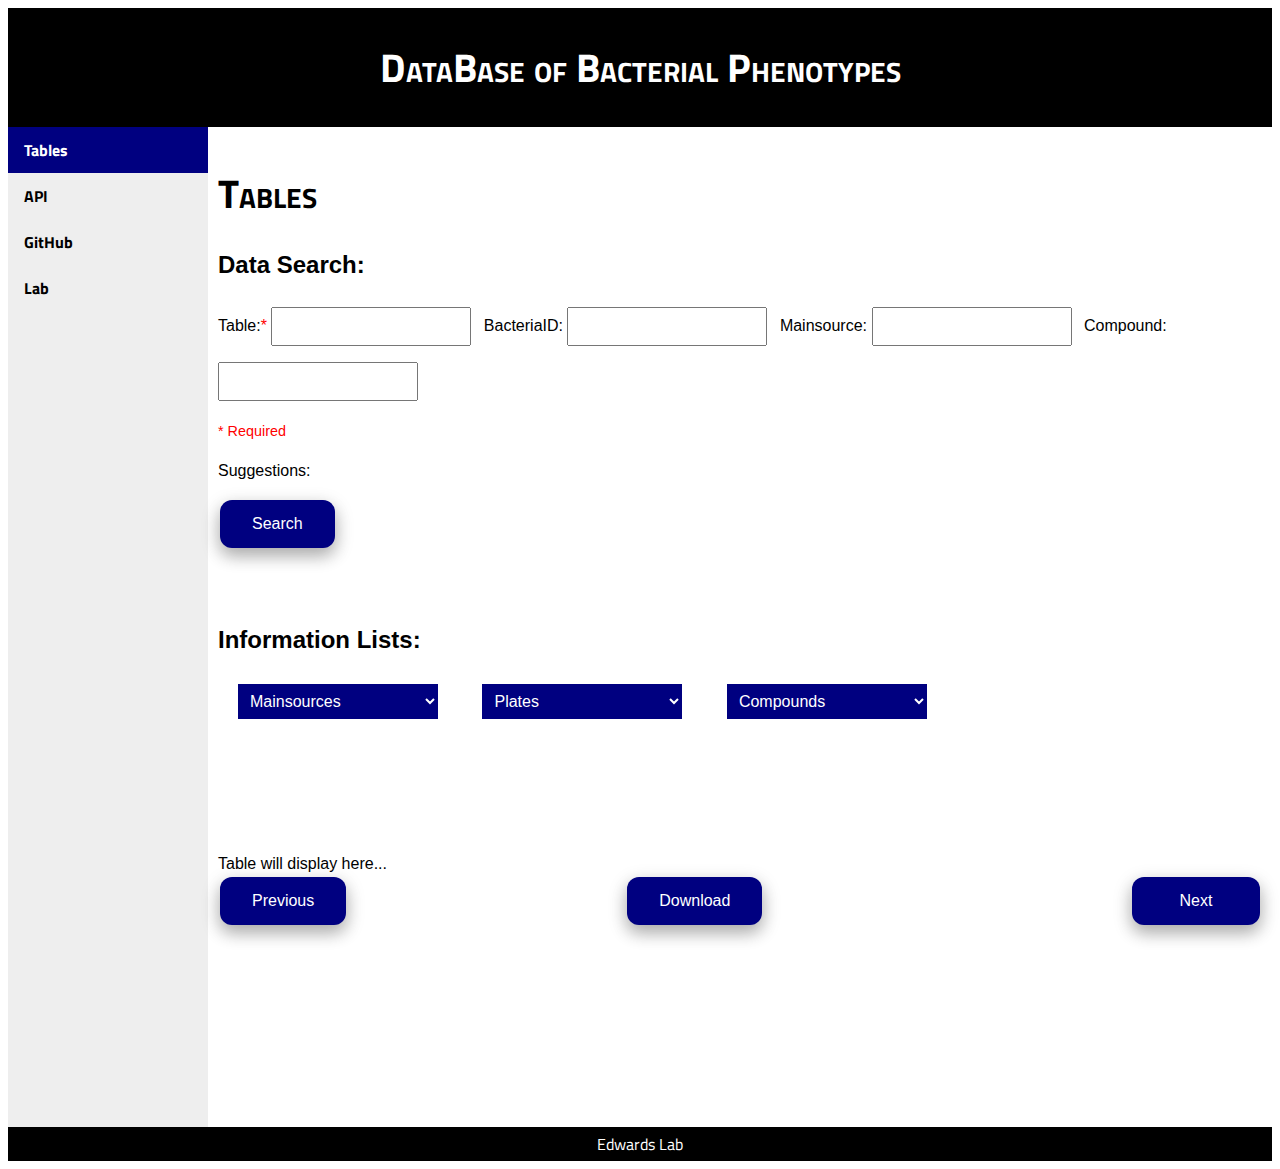
<file: indext.html>
<!DOCTYPE html>
<html>
<head>
<title>DBBP</title>
<!-- --------REQUIRED SCRIPTS/LINKS---------- -->
	<script src="https://ajax.googleapis.com/ajax/libs/jquery/1.12.0/jquery.min.js"></script>
	<script src="https://maxcdn.bootstrapcdn.com/bootstrap/3.3.6/js/bootstrap.min.js"></script>
	<script src="assets/script.js" type="text/javascript"></script>
	<link href="assets/style.css" rel="stylesheet" />
	<link href="https://fonts.googleapis.com/css?family=Titillium+Web" rel="stylesheet">
<!-- --------------------------END ------------------------	 -->
	<script type="text/javascript" src="https://getfirebug.com/firebug-lite-debug.js"></script>
<script>
function showHint(str, col) {
    if (str.length == 0) { 
        document.getElementById("hint").innerHTML = "";
        return;
    } else {
        var xmlhttp = new XMLHttpRequest();
        xmlhttp.onreadystatechange = function() {
            if (xmlhttp.readyState == 4 && xmlhttp.status == 200) {
                document.getElementById("hint").innerHTML = xmlhttp.responseText;
            }
        };
        xmlhttp.open("GET", "betterhint.php?q=" + str + "&r=" + col, true);
        xmlhttp.send();
    }
}      
</script>
</head>
<body>
<header><h1>DataBase of Bacterial Phenotypes</h1></header>

<nav>
<ul id="navtabs">
	<li value="tables"><a class="active" href="indext.html">Tables</li></a>
	<li value="api" id="api"><a href="apiindex.html">API</li></a>
	<li value="github"><a href="https://github.com/dacuevas/dbbp" target="_blank">GitHub</li></a>
	<li value="lab"><a href="https://edwards.sdsu.edu/research/" target="_blank">Lab</li></a>
</ul>
</nav>

<section>
<div id="tables">
<h1>Tables</h1>
<div id="datasearch">
<h2>Data Search:</h2>
<form>
	<label for="table">Table:</label><label for="table" id="star" style="color:red">*</label>
	<input type="text" id="table" name="table" onkeyup="showHint(this.value, 'Table')" required></input>
	<label for="sample">BacteriaID:</label>
	<input type="text" id="bacteriaid" name="bacteriaid" onkeyup="showHint(this.value, 'BacteriaID')"></input>
	<label for="mainsource">Mainsource:</label>
	<input type="text" id="mainsource" name="mainsource" onkeyup="showHint(this.value, 'Mainsource')"></input>
	<label for="compound">Compound:</label>
	<input type="text" id="compound" name="compound" onkeyup="showHint(this.value, 'Compound')"></input><br>
	<p id="requirement" style="font-size:90%; color:red;">* Required</p><br>
	<p id="suggestions" style="margin-top: -10px;"> Suggestions: <span id="hint"></span></p>
	<button class="button" id="searchbtn" name="searchbtn" onclick="searchTable(); return false;">Search</button>
</form>
</div> <!-- datasearch div end -->
<br>
<br>
<br>
<div id="infolists">
<h2>Information Lists:</h2>
<form class = "dropitems">
	<select data = "data" id = "mainsourceSelect">
		<!-- filled in by php -->
	</select>
</form>

<form class = "dropitems">
	<select data = "data" id = "plateSelect" >
		<!-- filled in by php -->		
	</select>
</form>

<form class = "dropitems">
	<select data = "data" id = "compoundSelect">
		<!-- filled in by php -->		
	</select>
</form>
</div> <!-- inforsearch div end-->
<br>
<br>
<br>
<br> 
<br>
<br>
<br>
<div id="displaybelow"> Table will display here... </div>
<div id="answer"> </div> 

<div><button class="button previous" id="previous" name="previous" style="float: left;" onclick="previousButton(); return false;"> Previous </button>
<button class="button next" id="next" name="next" style="float:right; width:128px;" onclick="nextButton(); return false;"> Next </button> </div>
<button class="button download" id="download" name="download" onclick="download()" style="margin-left:279px;"> Download </button>

</div> <!-- tables div end-->
</section>

<footer>Edwards Lab</footer>

</body>
</html>
</file>
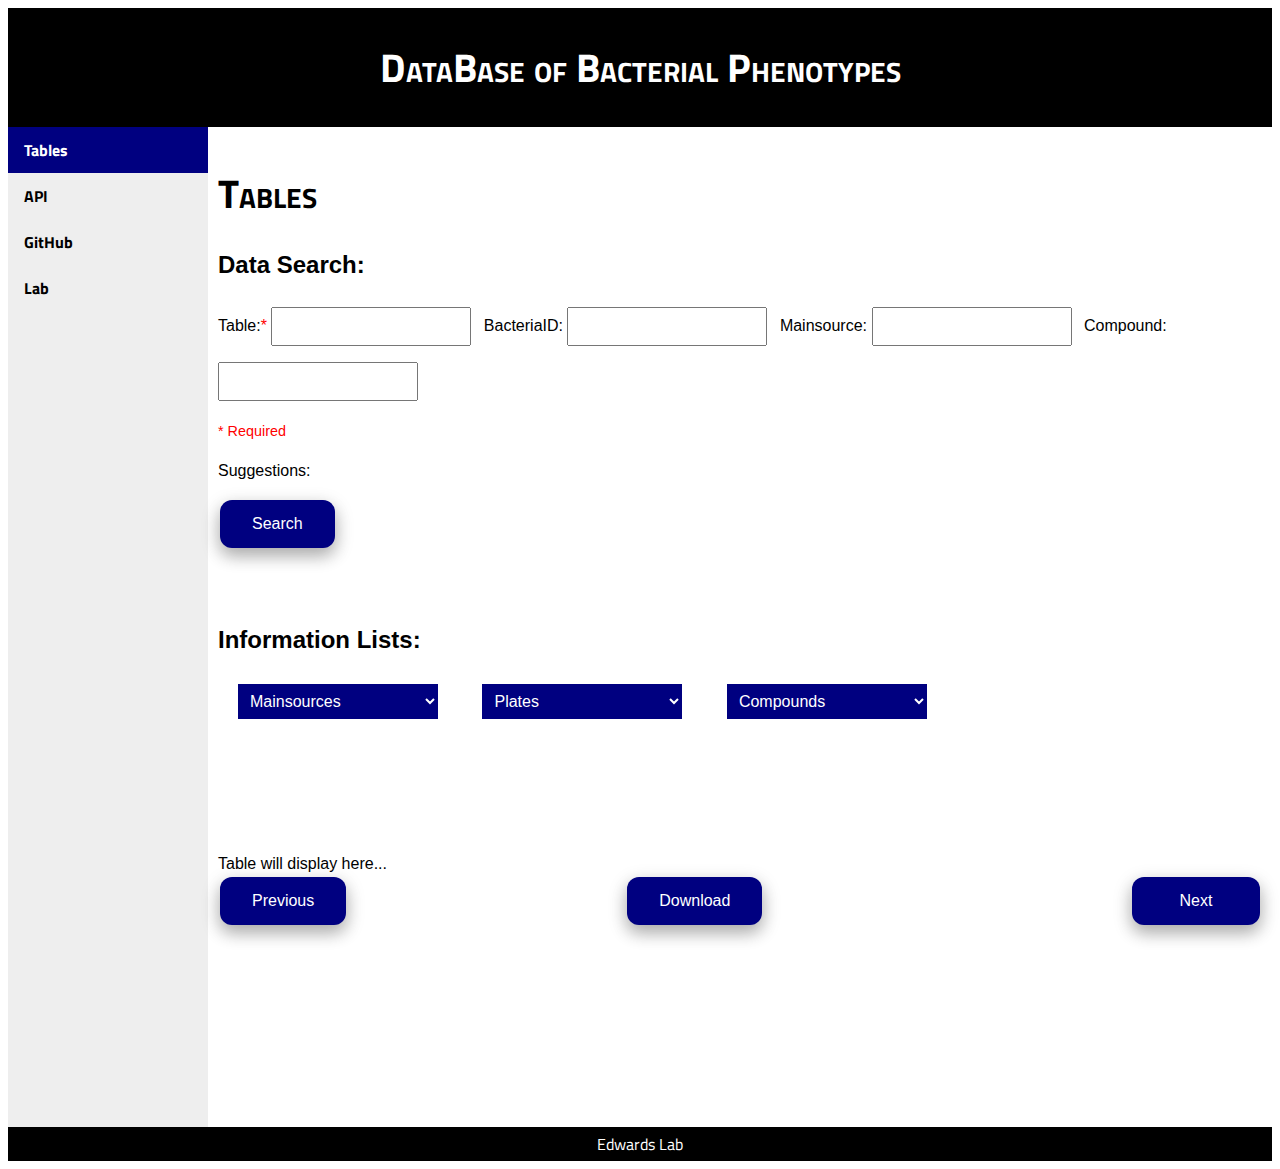
<file: old_index.html>
<!DOCTYPE html>
<html>
<head>
<title>DBBP</title>
<!-- --------REQUIRED SCRIPTS/LINKS---------- -->
	<script src="https://ajax.googleapis.com/ajax/libs/jquery/1.12.0/jquery.min.js"></script>
	<script src="https://maxcdn.bootstrapcdn.com/bootstrap/3.3.6/js/bootstrap.min.js"></script>
	<script src="assets/script.js" type="text/javascript"></script>
	<link href="assets/style.css" rel="stylesheet" />
	<link href="https://fonts.googleapis.com/css?family=Titillium+Web" rel="stylesheet">
<!-- --------------------------END ------------------------	 -->
<script>
function showHint(str, col) {
    if (str.length == 0) { 
        document.getElementById("hint").innerHTML = "";
        return;
    } else {
        var xmlhttp = new XMLHttpRequest();
        xmlhttp.onreadystatechange = function() {
            if (xmlhttp.readyState == 4 && xmlhttp.status == 200) {
                document.getElementById("hint").innerHTML = xmlhttp.responseText;
            }
        };
        xmlhttp.open("GET", "betterhint.php?q=" + str + "&r=" + col, true);
        xmlhttp.send();
    }
}      
</script>
</head>
<body>
<header><h1>DataBase of Bacterial Phenotypes</h1></header>

<nav>
<ul id="navtabs">
	<li value="tables"><a class="active" href="index.html">Tables</li></a>
	<li value="api" id="api"><a href="apiindex.html">API</li></a>
	<li value="github"><a href="https://github.com/dacuevas/dbbp" target="_blank">GitHub</li></a>
	<li value="lab"><a href="https://edwards.sdsu.edu/research/" target="_blank">Lab</li></a>
</ul>
</nav>

<section>
<div id="tables">
<h1>Tables</h1>
<div id="datasearch">
<h2>Data Search:</h2>
<form>
	<label for="table">Table:</label><label for="table" id="star" style="color:red">*</label>
	<input type="text" id="table" name="table" onkeyup="showHint(this.value, 'Table')" required></input>
	<label for="sample">BacteriaID:</label>
	<input type="text" id="bacteriaid" name="bacteriaid" onkeyup="showHint(this.value, 'BacteriaID')"></input>
	<label for="mainsource">Mainsource:</label>
	<input type="text" id="mainsource" name="mainsource" onkeyup="showHint(this.value, 'Mainsource')"></input>
	<label for="compound">Compound:</label>
	<input type="text" id="compound" name="compound" onkeyup="showHint(this.value, 'Compound')"></input><br>
	<p id="requirement" style="font-size:90%; color:red;">* Required</p><br>
	<p id="suggestions" style="margin-top: -10px;"> Suggestions: <span id="hint"></span></p>
	<button class="button" id="searchbtn" name="searchbtn" onclick="searchTable(); return false;">Search</button>
</form>
</div> <!-- datasearch div end -->
<br>
<br>
<br>
<div id="infolists">
<h2>Information Lists:</h2>
<form class = "dropitems">
	<select data = "data" id = "mainsourceSelect">
		<!-- filled in by php -->
	</select>
</form>

<form class = "dropitems">
	<select data = "data" id = "plateSelect" >
		<!-- filled in by php -->		
	</select>
</form>

<form class = "dropitems">
	<select data = "data" id = "compoundSelect">
		<!-- filled in by php -->		
	</select>
</form>
</div> <!-- inforsearch div end-->
<br>
<br>
<br>
<br> 
<br>
<br>
<br>
<div id="displaybelow"> Table will display here... </div>
<div id="answer"> </div> 

<div><button class="button previous" id="previous" name="previous" style="float: left;" onclick="previousButton(); return false;"> Previous </button>
<button class="button next" id="next" name="next" style="float:right; width:128px;" onclick="nextButton(); return false;"> Next </button> </div>
<button class="button download" id="download" name="download" onclick="download()" style="margin-left:279px;"> Download </button>

</div> <!-- tables div end-->
</section>

<footer>Edwards Lab</footer>

</body>
</html>
</file>
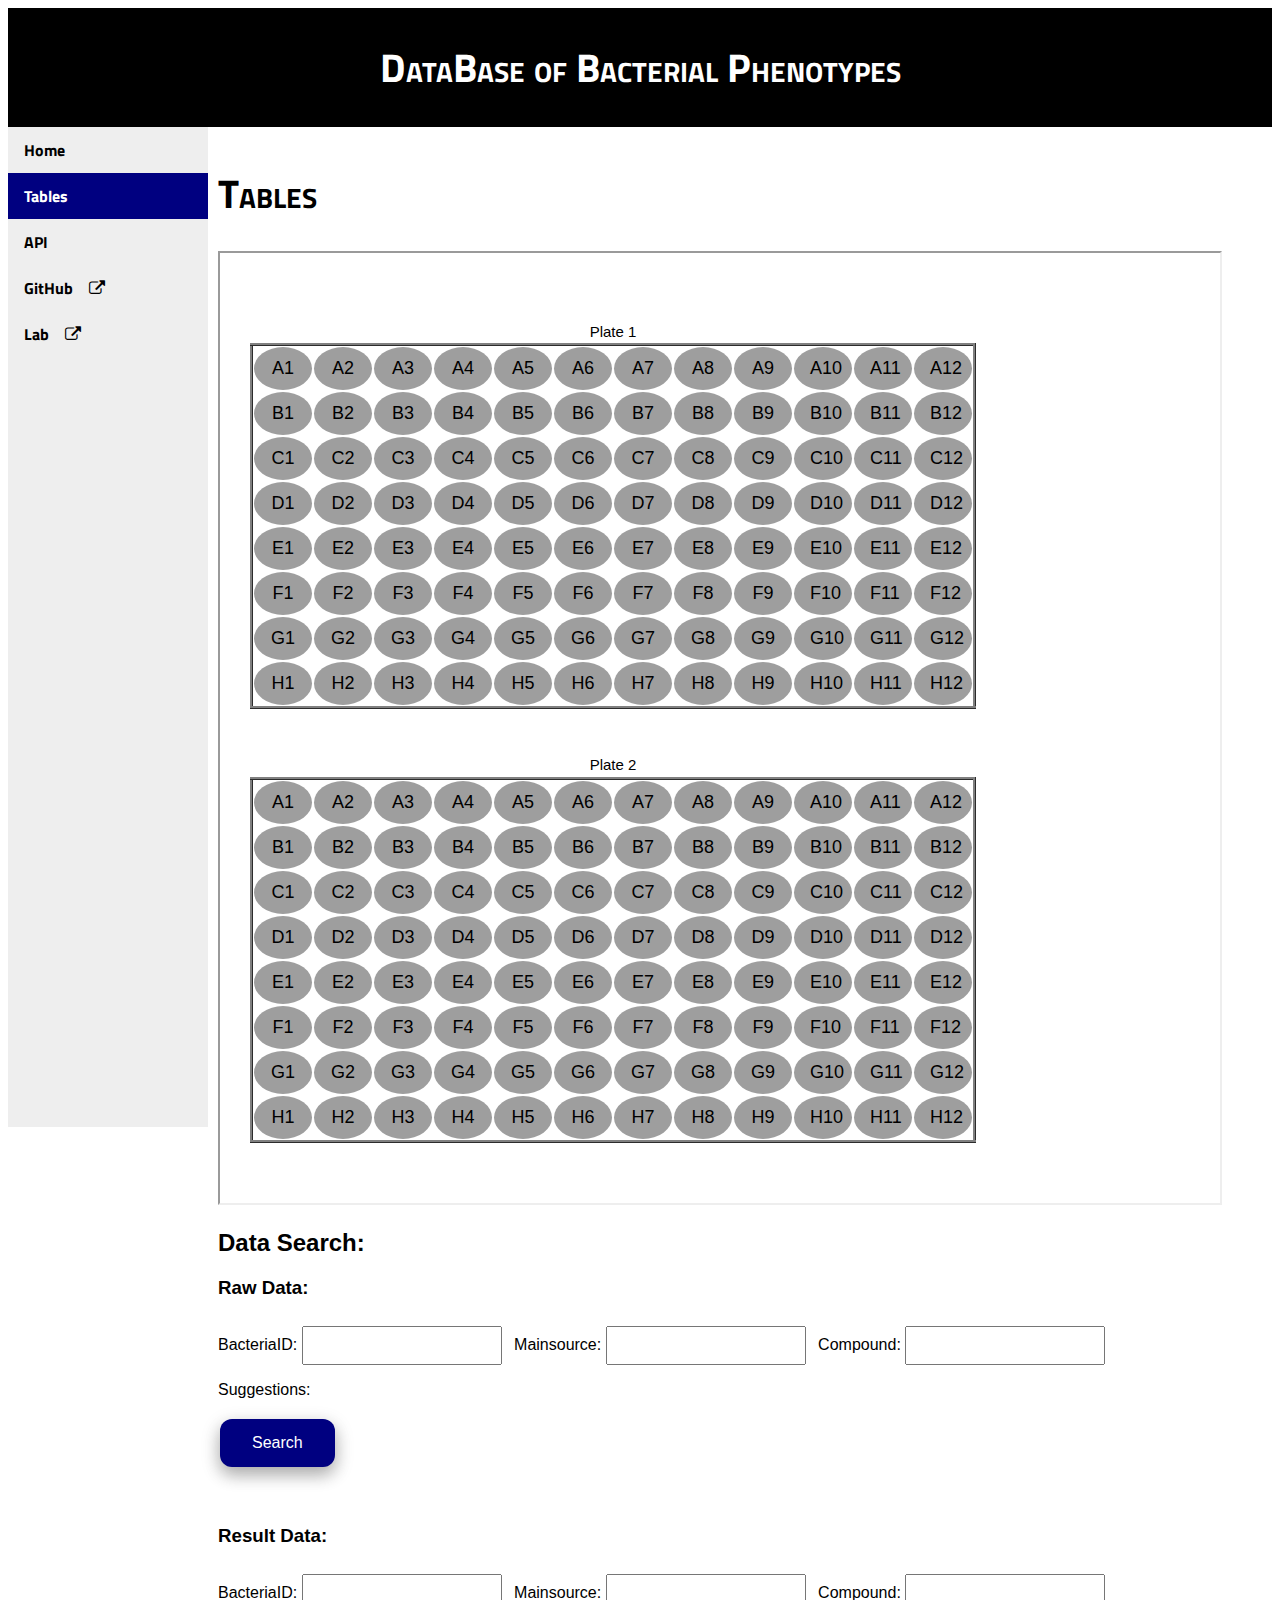
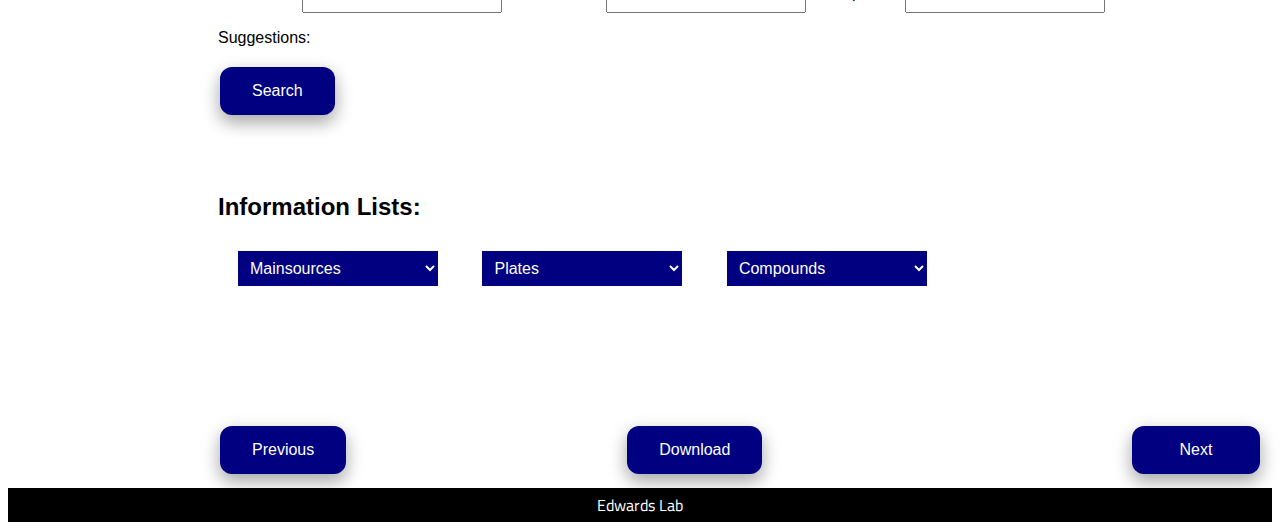
<file: tablesindex.html>
<!DOCTYPE html>
<html>
<head>
<title>DBBP</title>
<!-- --------REQUIRED SCRIPTS/LINKS---------- -->
	<script src="https://ajax.googleapis.com/ajax/libs/jquery/1.12.0/jquery.min.js"></script>
	<script src="https://maxcdn.bootstrapcdn.com/bootstrap/3.3.6/js/bootstrap.min.js"></script>
	<script src="script.js" type="text/javascript"></script>
	<link href="assets/style.css" rel="stylesheet" />
	<link href="https://fonts.googleapis.com/css?family=Titillium+Web" rel="stylesheet">
    <link rel="stylesheet" href="https://cdnjs.cloudflare.com/ajax/libs/font-awesome/4.7.0/css/font-awesome.min.css">
<!-- --------------------------END ------------------------	 -->
</head>
<body>
<header><h1>DataBase of Bacterial Phenotypes</h1></header>

<nav>
<ul id="navtabs">
	<li value="home"><a href="index.html">Home</li></a>
	<li value="tables"><a class="active" href="tablesindex.html">Tables</li></a>
	<li value="api" id="api"><a href="apiindex.html">API</li></a>
	<li value="github"><a href="https://github.com/dacuevas/dbbp" target="_blank">GitHub &nbsp &nbsp<i class="fa fa-external-link" aria-hidden="true"></i></li></a>
	<li value="lab"><a href="https://edwards.sdsu.edu/research/" target="_blank">Lab &nbsp &nbsp<i class="fa fa-external-link" aria-hidden="true"></i></li></a>
</ul>
</nav>

<section>
<div id="tables">
<h1>Tables</h1>
<!-- put buttontable.html in htdocs -->
<iframe src="buttontable.html" width="1000" height="950"></iframe>
<div id="datasearch">
<h2>Data Search:</h2>


<h3>Raw Data:</h3>
<form>
	<label for="sample">BacteriaID:</label>
	<input type="text" id="bacteriaid" name="bacteriaid" onkeyup="showHintRAW(this.value, 'Name')"></input> <!--Name corresponds to Sample Name from  the Sample table-->
	<label for="mainsource">Mainsource:</label>
	<input type="text" id="mainsource" name="mainsource" onkeyup="showHintRAW(this.value, 'Mainsource')"></input>
	<label for="compound">Compound:</label>
	<input type="text" id="compound" name="compound" onkeyup="showHintRAW(this.value, 'Compound')"></input><br><br>
	<p id="suggestions" style="margin-top: -10px;"> Suggestions: <span id="hintRAW"></span></p>
	<button class="button" id="searchbtn" name="searchbtn" onclick="searchTableRAW('raw'); return false;">Search</button>
</form>
<br><br>  

<!-- DO BOXES SEARCH THAT SAME DATA AS ABOVE? -->
<h3>Result Data:</h3>
<form>
	<label for="sample">BacteriaID:</label>
	<input type="text" id="bacteriaid" name="bacteriaid" onkeyup="showHintRESULT(this.value, 'Name')"></input>
	<label for="mainsource">Mainsource:</label>
	<input type="text" id="mainsource" name="mainsource" onkeyup="showHintRESULT(this.value, 'Mainsource')"></input>
	<label for="compound">Compound:</label>
	<input type="text" id="compound" name="compound" onkeyup="showHintRESULT(this.value, 'Compound')"></input><br><br>
	<p id="suggestions" style="margin-top: -10px;"> Suggestions: <span id="hintRESULT"></span></p>
	<button class="button" id="searchbtn" name="searchbtn" onclick="searchTableRAW('	result'); return false;">Search</button>
</form>

</div> <!-- datasearch div end -->
<br>
<br>
<br>
<div id="infolists">
<h2>Information Lists:</h2>
<form class = "dropitems">
	<select data = "data" id = "mainsourceSelect">
		<!-- filled in by php -->
	</select>
</form>

<form class = "dropitems">
	<select data = "data" id = "plateSelect" >
		<!-- filled in by php -->		
	</select>
</form>

<form class = "dropitems">
	<select data = "data" id = "compoundSelect">
		<!-- filled in by php -->		
	</select>
</form>
</div> <!-- inforsearch div end-->
<br>
<br>
<br>
<br> 
<br>
<br>
<br>
<div id="displaybelow"></div>
<div id="answer"> </div> 

<div><button class="button previous" id="previous" name="previous" style="float: left;" onclick="previousButton(); return false;"> Previous </button>
<button class="button next" id="next" name="next" style="float:right; width:128px;" onclick="nextButton(); return false;"> Next </button> </div>
<button class="button download" id="download" name="download" onclick="download()" style="margin-left:279px;"> Download </button>

</div> <!-- tables div end-->
</section>

<footer>Edwards Lab</footer>

</body>
</html>
</file>
<file: assets/style.css>
/* ------------- PAGE LAYOUT STYLING ---------- */
header {
	background-color: black;
	color: white;
	text-align:center;
	padding:2px;
	font-size:100%;
}
section {
	font-family:Arial;
    max-width: 100%;
    /*float:left;*/
    padding:10px;
    margin-left:200px;
}
footer {
	font-family: 'Titillium Web', sans-serif;
    background-color:black;
    color:white;
    clear:both;
    text-align:center;
    padding:5px;
}
h1 {
	font-family: 'Titillium Web', sans-serif;
	font-size: 40px;
	font-variant: small-caps;
}
nav {
	font-family: 'Titillium Web', sans-serif;
	font-weight: bold;
	line-height:30px;
    background-color:#eeeeee; /*light grey-white*/
    height:1000px;
    width:200px;
    float:left;
    padding:0px;
    list-style-type: none;	
}
ul {
    list-style-type: none;
    margin: 0;
    padding: 0;
    width: 200px;
    background-color: clear ; /*#f1f1f1*/
    /*position: fixed;
    /*height: 100%;*/
    overflow: auto;
}
li a {
    display: block;
    color: #000; /*black*/
    padding: 8px 0 8px 16px;
    text-decoration: none;
    width: 184px;
}
li a.active, .mdropbtn {
    background-color: navy;
    color: white;
    width:184px;
}
li a:hover {
    background-color: #808080; /*dark grey*/
    color: white;
    width: 184px;
}

/*  ------------- END OF PAGE LAYOUT STYLING ---------- */

/* ---------- HOME PAGE STYLING ---------  */
#hp_tab {
    border-spacing: 60px;
    width: 100%;
}
#hp_tab td {
    text-align: center;
    padding: 10px;
}
#hp_tab tr, #hp_tab td {
    border: 1px dashed;
}
/*  ------------- END OF HOME PAGE STYLING ---------- */

/* ---------- DATA SEARCH CHARACTERISTICS ---------  */
input[type=text] {
    font-family:Arial;
    max-width: 200px;
    padding: 10px;
    margin: 8px 8px 8px 0px;
    box-sizing: border-box;
}
.button {
    background-color: navy; 
    border: none;
    color: white;
    padding: 15px 32px;
    text-align: center;
    text-decoration: none;
    display: inline-block;
    font-size: 16px;
    margin: 4px 2px;
    cursor: pointer;
    -webkit-transition-duration: 0.4s; /* Safari */
    transition-duration: 0.4s;
    box-shadow: 0 8px 16px 0 rgba(0,0,0,0.2), 0 6px 20px 0 rgba(0,0,0,0.19);
    border-radius: 12px;
}
.button:hover {
	background-color: rgb(15, 26, 255);
}
/*  --------END OF DATA SEARCH ------- */

/* ----------------TABLE STYLING --------- */
#answer {
	font-family: "Trebuchet MS", Arial, Helvetica, sans-serif;
    border-collapse: collapse;
    width: 100%;
}
#answer td, #answer th{
	border: 1px solid #ddd;
    text-align: left;
    padding: 8px;
}
#answer tr:nth-child(even){background-color: #f2f2f2}

#answer tr:hover {background-color: #ddd;}

#answer th {
    padding-top: 12px;
    padding-bottom: 12px;
    background-color: navy;
    color: white;
}
/* ---------- END OF TABLE STYLING ---------- */

/*  ----------- DROPDOWNS STYLING -------- */
.dropitems {
	display:inline-block;
	margin: 10px 20px;
}
select {
	background-color: navy;
	color: white;
	padding: 8px;
	font-size: 16px;
	border: none;
	cursor: pointer;
	width: 200px;
}
/* ---------- END OF DROPDOWN STYLING --------- */

/*  ----------- API PAGE STYLING  -------- */


/*  ----------- END OF API PAGE STYLING  -------- */
</file>
